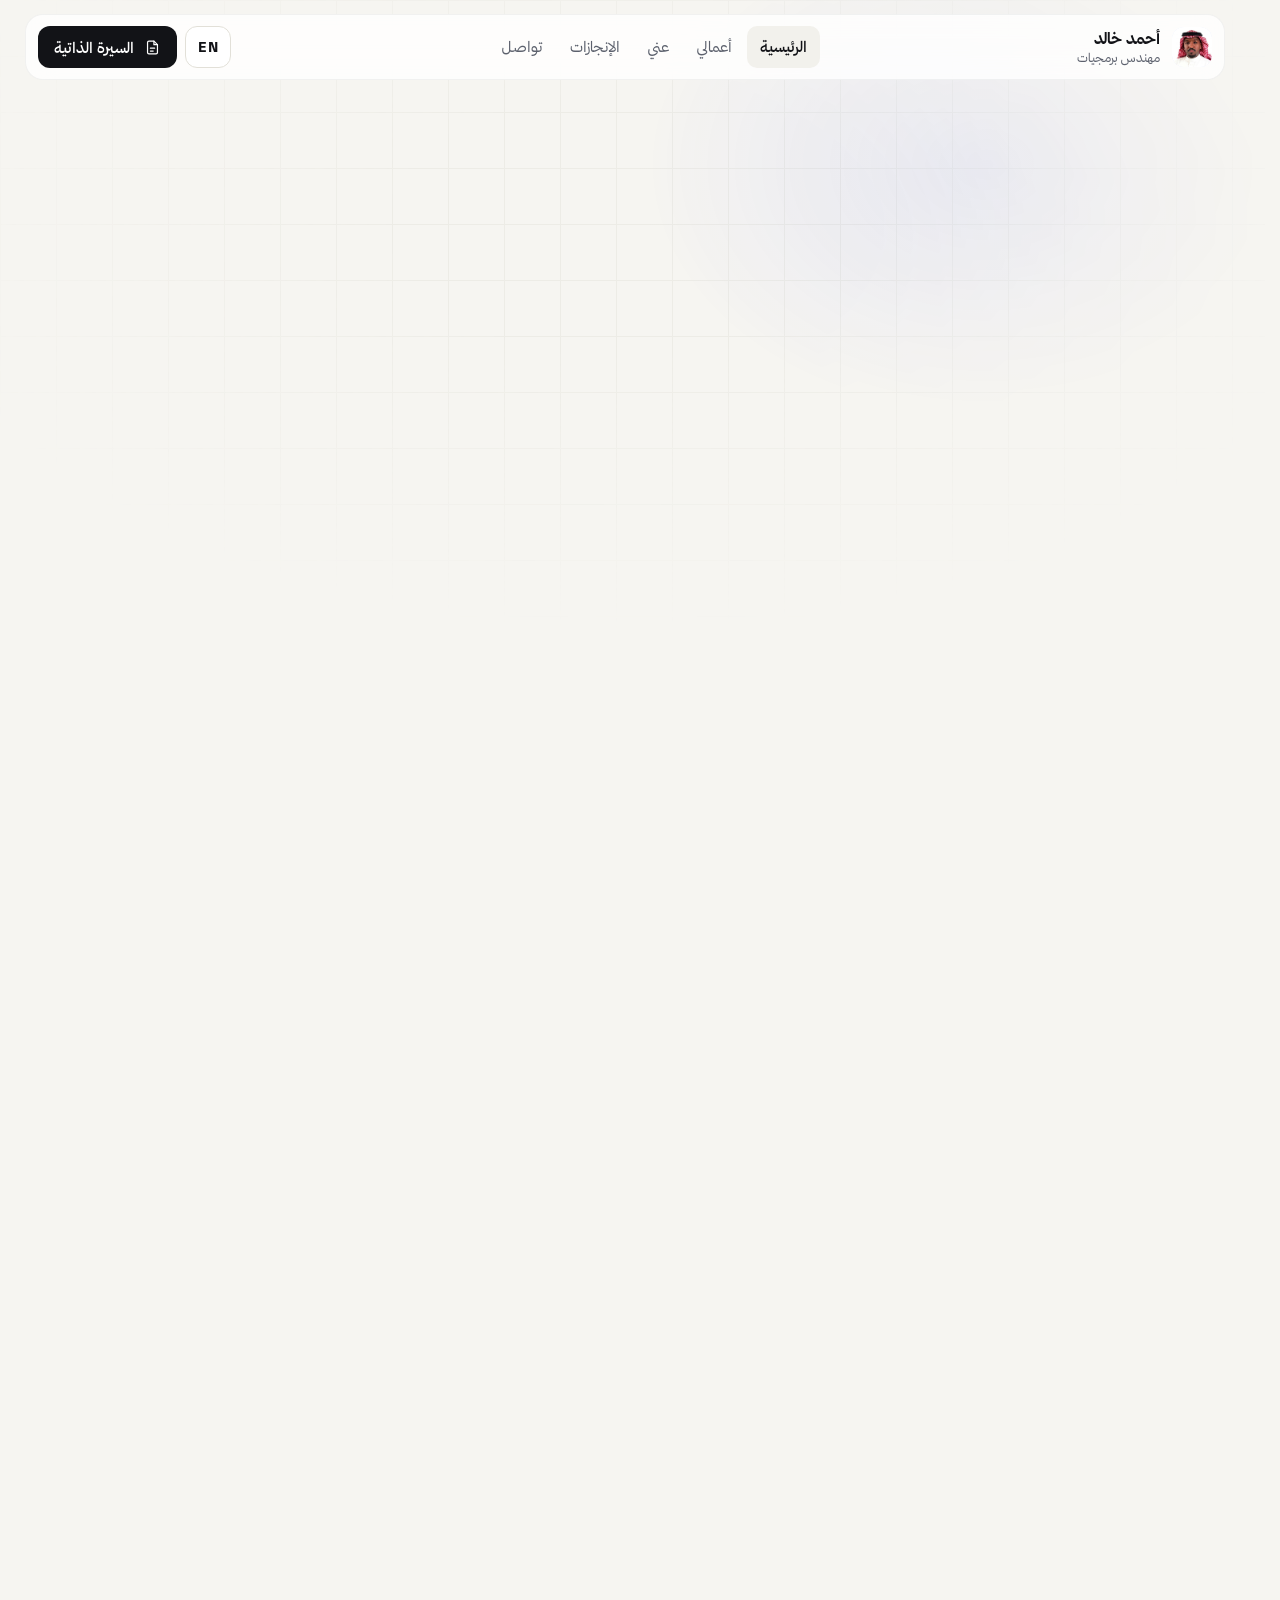
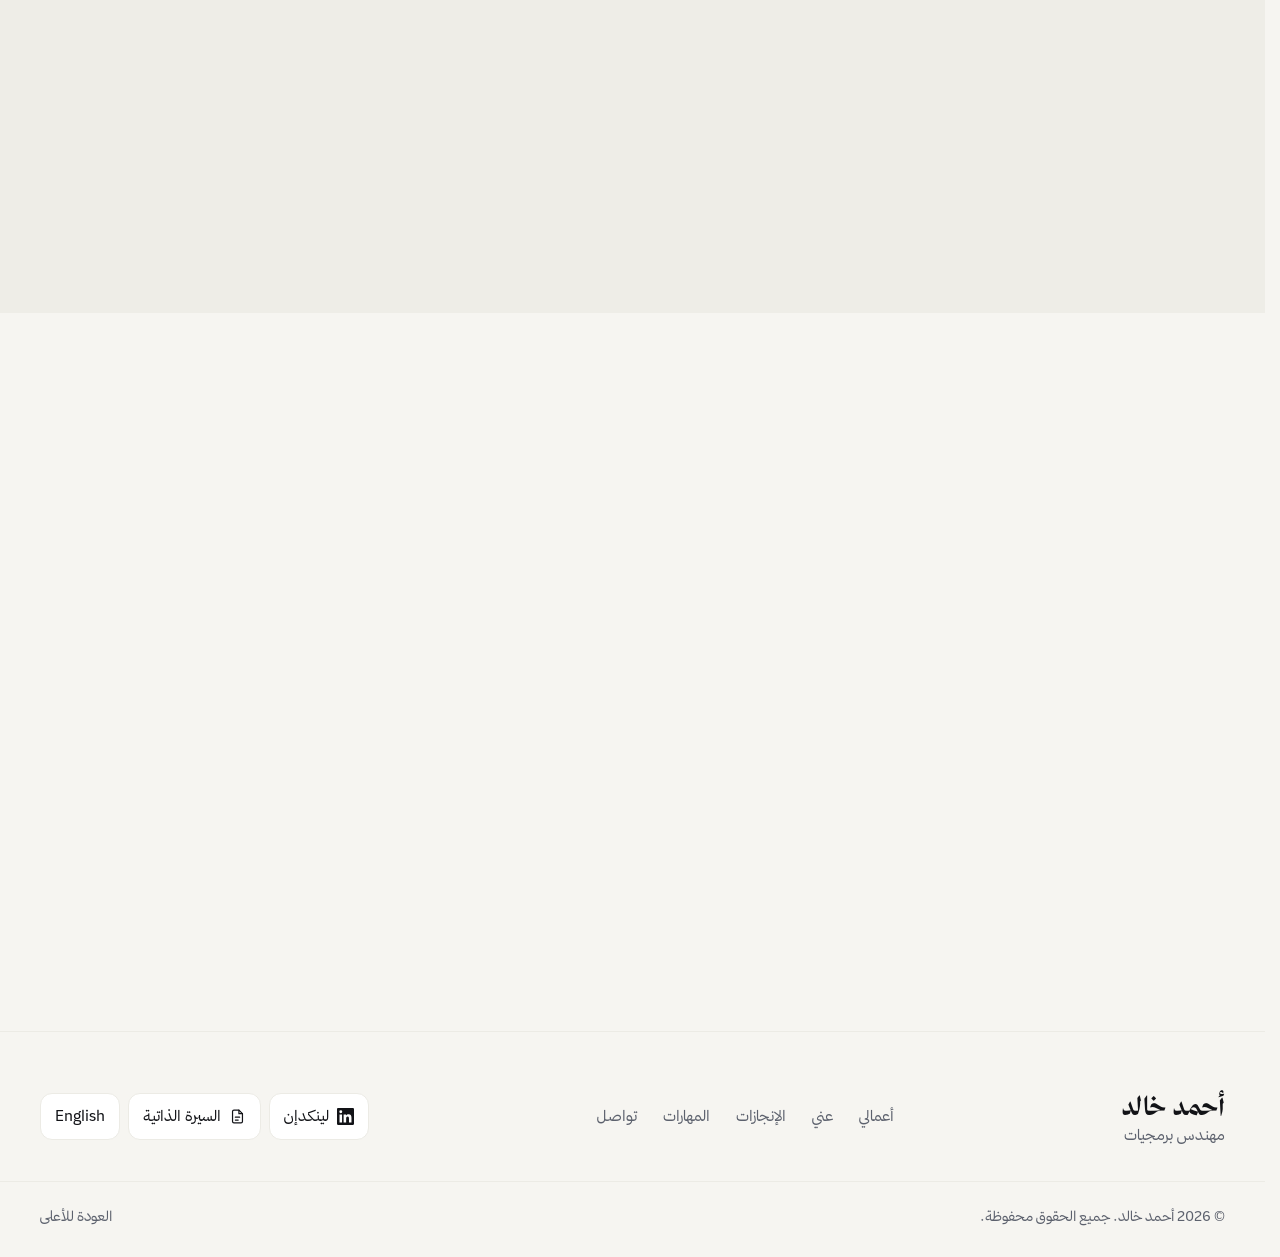
<file: index.html>
<!DOCTYPE html>
<html lang="ar" dir="rtl">

<head>
    <meta charset="UTF-8">
    <meta name="viewport" content="width=device-width, initial-scale=1.0">
    <title>أحمد خالد — مهندس برمجيات</title>
    <meta name="description" content="أحمد خالد، مهندس برمجيات يطوّر تطبيقات الجوال بـ Flutter وأنظمة ERP وCRM والواجهات الخلفية وواجهات REST API. أعمال، خبرات، إنجازات، وطرق التواصل.">
    <meta name="theme-color" content="#f6f5f1">
    <meta property="og:type" content="profile">
    <meta property="og:title" content="أحمد خالد — مهندس برمجيات">
    <meta property="og:description" content="أطوّر تطبيقات وأنظمة تحوّل احتياجات العمل إلى منتجات رقمية عملية.">
    <meta property="og:url" content="https://ahmedroa.github.io/personal-website/">
    <meta property="og:site_name" content="أحمد خالد">
    <meta property="og:image" content="https://ahmedroa.github.io/personal-website/img/ahmed.jpeg">
    <meta property="og:image:secure_url" content="https://ahmedroa.github.io/personal-website/img/ahmed.jpeg">
    <meta property="og:image:type" content="image/jpeg">
    <meta property="og:image:width" content="831">
    <meta property="og:image:height" content="808">
    <meta property="og:image:alt" content="صورة أحمد خالد">
    <meta property="og:locale" content="ar_SA">
    <meta property="og:locale:alternate" content="en_US">
    <meta name="twitter:card" content="summary">
    <meta name="twitter:title" content="أحمد خالد — مهندس برمجيات">
    <meta name="twitter:description" content="أطوّر تطبيقات وأنظمة تحوّل احتياجات العمل إلى منتجات رقمية عملية.">
    <meta name="twitter:image" content="https://ahmedroa.github.io/personal-website/img/ahmed.jpeg">
    <link rel="image_src" href="https://ahmedroa.github.io/personal-website/img/ahmed.jpeg">
    <link rel="canonical" href="https://ahmedroa.github.io/personal-website/">
    <link rel="alternate" hreflang="ar" href="./">
    <link rel="alternate" hreflang="en" href="en/">
    <link rel="icon" href="data:image/svg+xml,%3Csvg xmlns='http://www.w3.org/2000/svg' viewBox='0 0 64 64'%3E%3Crect width='64' height='64' rx='16' fill='%23121317'/%3E%3Cpath d='M22 24 12 32l10 8M42 24l10 8-10 8M36 18l-8 28' fill='none' stroke='%23ffffff' stroke-width='4.5' stroke-linecap='round' stroke-linejoin='round'/%3E%3C/svg%3E">

    <link rel="preload" href="fonts/thmanyahsans-Regular.woff2" as="font" type="font/woff2" crossorigin>
    <link rel="preload" href="fonts/thmanyahserifdisplay-Bold.woff2" as="font" type="font/woff2" crossorigin>
    <link rel="stylesheet" href="css/styles.css">
    <script>
        /* decide before first paint whether the code splash plays (once per session, never with reduced motion) */
        (function () {
            var d = document.documentElement, show = true;
            d.classList.add('js');
            try { show = !sessionStorage.getItem('splashSeen') && !matchMedia('(prefers-reduced-motion: reduce)').matches; } catch (e) {}
            d.classList.add(show ? 'splash-active' : 'no-splash');
        })();
    </script>
</head>

<body>
    <!-- ===== Splash: portfolio "build graph" (once per session, skippable) ===== -->
    <div class="splash" id="splash" aria-hidden="true">
        <div class="sx">
            <svg class="sx__wires"></svg>
            <div class="sx__core" dir="ltr"><span class="sx__code"><i>&lt;</i><b>AhmedKhalid</b><i> /&gt;</i></span><span class="sx__caret"></span></div>
            <div class="sx__node sx__node--app" data-a="-90" data-r="170" style="--brand:#6428b2"><img src="img/rela-sm.png" alt=""><small>rela</small></div>
            <div class="sx__node sx__node--app" data-a="-18" data-r="170" style="--brand:#c95f38"><img src="img/mokhtas-sm.png" alt=""><small>mokhtas</small></div>
            <div class="sx__node sx__node--app" data-a="54" data-r="170" style="--brand:#3fa595"><img src="img/erp-sm.png" alt=""><small>erp_solutions</small></div>
            <div class="sx__node sx__node--app" data-a="126" data-r="170" style="--brand:#5a67d8"><img src="img/siuanate-sm.png" alt=""><small>siyanati</small></div>
            <div class="sx__node sx__node--app" data-a="198" data-r="170" style="--brand:#e8805a"><img src="img/merass-icon.jpg" alt=""><small>meras</small></div>
            <div class="sx__node sx__node--award sx__node--gold" data-a="-54" data-r="262"><svg class="ic" aria-hidden="true"><use href="#i-trophy" /></svg><span>الأول · 2024</span></div>
            <div class="sx__node sx__node--award sx__node--silver" data-a="90" data-r="262"><svg class="ic" aria-hidden="true"><use href="#i-trophy" /></svg><span>الثاني · 2024</span></div>
            <div class="sx__node sx__node--award sx__node--gold" data-a="234" data-r="262"><svg class="ic" aria-hidden="true"><use href="#i-trophy" /></svg><span>الأول · 2023</span></div>
        </div>
        <p class="splash__skip">اضغط في أي مكان للتخطي</p>
    </div>

    <a class="skip" href="#main">تخطَّ إلى المحتوى</a>

    <!-- ===== Icon sprite ===== -->
    <svg width="0" height="0" style="position:absolute" aria-hidden="true" focusable="false">
        <symbol id="i-arrow" viewBox="0 0 24 24"><path d="M17 17 7 7M7 15.5V7h8.5" /></symbol>
        <symbol id="i-forward" viewBox="0 0 24 24"><path d="M19 12H5m6-6-6 6 6 6" /></symbol>
        <symbol id="i-file" viewBox="0 0 24 24"><path d="M14 3H7a2 2 0 0 0-2 2v14a2 2 0 0 0 2 2h10a2 2 0 0 0 2-2V8l-5-5z" /><path d="M14 3v5h5M9 13h6M9 17h4" /></symbol>
        <symbol id="i-mail" viewBox="0 0 24 24"><rect x="3" y="5" width="18" height="14" rx="2.5" /><path d="m4 7.5 8 5.5 8-5.5" /></symbol>
        <symbol id="i-phone" viewBox="0 0 24 24"><rect x="6.5" y="2.5" width="11" height="19" rx="2.5" /><path d="M11 18h2" /></symbol>
        <symbol id="i-chat" viewBox="0 0 24 24"><path d="M20.5 11.6a8.5 8.5 0 0 1-12.4 7.6L3.5 20.5l1.4-4.3a8.5 8.5 0 1 1 15.6-4.6z" /><path d="M9 10.5h6M9 13.5h3.5" /></symbol>
        <symbol id="i-linkedin" viewBox="0 0 24 24"><path fill="currentColor" stroke="none" d="M20.45 20.45h-3.55v-5.57c0-1.33-.03-3.04-1.85-3.04-1.86 0-2.14 1.45-2.14 2.94v5.67H9.35V9h3.41v1.56h.05c.48-.9 1.64-1.85 3.37-1.85 3.6 0 4.27 2.37 4.27 5.46v6.28zM5.34 7.43a2.06 2.06 0 1 1 0-4.13 2.06 2.06 0 0 1 0 4.13zM7.12 20.45H3.56V9h3.56v11.45zM22.22 0H1.77C.79 0 0 .77 0 1.73v20.54C0 23.23.79 24 1.77 24h20.45c.98 0 1.78-.77 1.78-1.73V1.73C24 .77 23.2 0 22.22 0z" /></symbol>
        <symbol id="i-globe" viewBox="0 0 24 24"><circle cx="12" cy="12" r="9" /><path d="M3 12h18M12 3c2.5 2.6 3.8 5.6 3.8 9s-1.3 6.4-3.8 9c-2.5-2.6-3.8-5.6-3.8-9S9.5 5.6 12 3z" /></symbol>
        <symbol id="i-store" viewBox="0 0 24 24"><rect x="4" y="3" width="16" height="18" rx="4" /><path d="m8.5 15 3.5-6.5 3.5 6.5M9.6 13h4.8" /></symbol>
        <symbol id="i-mobile" viewBox="0 0 24 24"><rect x="6.5" y="2.5" width="11" height="19" rx="2.5" /><path d="M10.5 5.5h3M11 18h2" /></symbol>
        <symbol id="i-layers" viewBox="0 0 24 24"><path d="m12 3 9 5-9 5-9-5 9-5z" /><path d="m3 12.5 9 5 9-5M3 16.5l9 5 9-5" /></symbol>
        <symbol id="i-server" viewBox="0 0 24 24"><rect x="3" y="4" width="18" height="7" rx="2" /><rect x="3" y="13" width="18" height="7" rx="2" /><path d="M7 7.5h.01M7 16.5h.01M11 7.5h6M11 16.5h6" /></symbol>
        <symbol id="i-database" viewBox="0 0 24 24"><ellipse cx="12" cy="5.5" rx="8" ry="3" /><path d="M4 5.5v13c0 1.7 3.6 3 8 3s8-1.3 8-3v-13" /><path d="M4 12c0 1.7 3.6 3 8 3s8-1.3 8-3" /></symbol>
        <symbol id="i-shield" viewBox="0 0 24 24"><path d="M12 3 20 6v6c0 4.6-3.4 8.4-8 9-4.6-.6-8-4.4-8-9V6l8-3z" /><path d="m9 12 2.2 2.2L15.5 10" /></symbol>
        <symbol id="i-trophy" viewBox="0 0 24 24"><path d="M8 21h8M12 17v4M7 4h10v5a5 5 0 0 1-10 0V4z" /><path d="M17 6h3v1.5A3.5 3.5 0 0 1 16.8 11M7 6H4v1.5A3.5 3.5 0 0 0 7.2 11" /></symbol>
        <symbol id="i-present" viewBox="0 0 24 24"><rect x="3" y="4" width="18" height="12" rx="2" /><path d="M12 16v4M8 20h8M7.5 12.5l3-3 2 2 4-4" /></symbol>
        <symbol id="i-tool" viewBox="0 0 24 24"><path d="M14.5 6.5a4 4 0 0 0-5.2 5.2L3.5 17.5l3 3 5.8-5.8a4 4 0 0 0 5.2-5.2L15 12l-2.5-.5L12 9l2.5-2.5z" /></symbol>
        <symbol id="i-copy" viewBox="0 0 24 24"><rect x="9" y="9" width="11.5" height="11.5" rx="2.5" /><path d="M5.5 15H5a1.5 1.5 0 0 1-1.5-1.5V5A1.5 1.5 0 0 1 5 3.5h8.5A1.5 1.5 0 0 1 15 5v.5" /></symbol>
        <symbol id="i-zoom" viewBox="0 0 24 24"><circle cx="11" cy="11" r="6.5" /><path d="m20 20-4.2-4.2M11 8.5v5M8.5 11h5" /></symbol>
        <symbol id="i-close" viewBox="0 0 24 24"><path d="M6 6l12 12M18 6 6 18" /></symbol>
    </svg>

    <!-- ===== Navigation ===== -->
    <header class="nav" id="nav">
        <div class="nav__bar">
            <a href="#home" class="brand" aria-label="أحمد خالد — الرئيسية">
                <img class="brand__avatar" src="img/ahmed.jpeg" alt="" width="40" height="40">
                <span class="brand__text">
                    <b>أحمد خالد</b>
                    <small>مهندس برمجيات</small>
                </span>
            </a>

            <nav class="nav__links" aria-label="التنقل الرئيسي">
                <a href="#home">الرئيسية</a>
                <a href="#work">أعمالي</a>
                <a href="#about">عني</a>
                <a href="#achievements">الإنجازات</a>
                <a href="#contact">تواصل</a>
            </nav>

            <div class="nav__end">
                <a href="en/" class="nav__lang" lang="en" hreflang="en" aria-label="English version">EN</a>
                <a href="https://flowcv.com/resume/4u36gawukmsl" target="_blank" rel="noopener" class="btn btn--ink btn--sm nav__cv">
                    <svg class="ic" aria-hidden="true"><use href="#i-file" /></svg>
                    <span>السيرة الذاتية</span>
                </a>
                <button class="nav__toggle" id="navToggle" type="button" aria-label="فتح القائمة" aria-expanded="false" aria-controls="mobileMenu">
                    <span></span><span></span>
                </button>
            </div>
        </div>

        <div class="mobile-menu" id="mobileMenu" hidden>
            <nav aria-label="القائمة">
                <a href="#home">الرئيسية</a>
                <a href="#work">أعمالي</a>
                <a href="#about">عني</a>
                <a href="#achievements">الإنجازات</a>
                <a href="#contact">تواصل</a>
            </nav>
            <a href="https://flowcv.com/resume/4u36gawukmsl" target="_blank" rel="noopener" class="btn btn--ink btn--block">
                <svg class="ic" aria-hidden="true"><use href="#i-file" /></svg>
                <span>السيرة الذاتية</span>
            </a>
        </div>
    </header>

    <main id="main">

        <!-- ===== Hero ===== -->
        <section class="hero" id="home" aria-labelledby="heroTitle">
            <div class="hero__grid-bg" aria-hidden="true"></div>
            <div class="container hero__inner">
                <div class="hero__copy">
                    <p class="status" data-reveal><span class="status__dot" aria-hidden="true"></span>شغوف بتحويل التحديات إلى حلول</p>
                    <h1 class="hero__title" id="heroTitle" data-reveal style="--d:80">
                        <span class="hero__name">أحمد خالد</span>
                        <span class="hero__role">مهندس برمجيات</span>
                    </h1>
                    <p class="hero__tagline" data-reveal style="--d:160">أطوّر تطبيقات وأنظمة تحوّل احتياجات العمل إلى منتجات رقمية عملية.</p>
                    <p class="hero__lead" data-reveal style="--d:240">خبرتي في تطبيقات الجوال بـ Flutter، وأنظمة ERP وCRM، وتطوير الويب والواجهات الخلفية وواجهات REST API — من فهم المتطلبات وتصميم بنية النظام حتى الاختبار والنشر.</p>
                    <div class="hero__actions" data-reveal style="--d:320">
                        <a href="#work" class="btn btn--accent">
                            <span>استعرض أعمالي</span>
                            <svg class="ic" aria-hidden="true"><use href="#i-forward" /></svg>
                        </a>
                        <a href="https://flowcv.com/resume/4u36gawukmsl" target="_blank" rel="noopener" class="btn btn--line">
                            <svg class="ic" aria-hidden="true"><use href="#i-file" /></svg>
                            <span>السيرة الذاتية</span>
                        </a>
                    </div>
                </div>

                <figure class="portrait" data-reveal style="--d:200">
                    <div class="portrait__frame">
                        <img src="img/ahmed.jpeg" alt="صورة أحمد خالد" width="831" height="808" fetchpriority="high">
                    </div>
                    <span class="portrait__chip portrait__chip--a" aria-hidden="true"><svg class="ic"><use href="#i-mobile" /></svg><span dir="ltr">Flutter</span></span>
                    <span class="portrait__chip portrait__chip--b" aria-hidden="true"><svg class="ic"><use href="#i-server" /></svg><span dir="ltr">Laravel · REST API</span></span>
                    <span class="portrait__chip portrait__chip--c" aria-hidden="true"><svg class="ic"><use href="#i-layers" /></svg><span dir="ltr">ERP · CRM</span></span>
                </figure>
            </div>
        </section>

        <!-- ===== Work ===== -->
        <section class="section" id="work" aria-labelledby="workTitle">
            <div class="container">
                <header class="sec-head">
                    <p class="eyebrow" data-reveal><span>01</span>أعمالي</p>
                    <h2 class="h2" id="workTitle" data-reveal style="--d:60">منتجات عملت عليها</h2>
                    <p class="sec-lead" data-reveal style="--d:120">أنظمة وتطبيقات في مجالات العقار، والموارد البشرية، والقهوة المختصة، وصيانة المركبات، والمحتوى الصوتي. كل بطاقة تقود إلى المنتج الفعلي.</p>
                </header>

                <div class="projects">
                    <!-- Rela -->
                    <article class="project" data-reveal>
                        <a class="project__media media media--app" style="--brand:#6428b2" href="https://rela.sa/ar" target="_blank" rel="noopener" tabindex="-1" aria-hidden="true">
                            <span class="media__rings"></span>
                            <img class="media__icon" src="img/rela-sm.png" alt="" width="320" height="320" loading="lazy">
                            <span class="media__badge"><svg class="ic"><use href="#i-globe" /></svg><span dir="ltr">rela.sa</span></span>
                        </a>
                        <div class="project__body">
                            <div class="project__head">
                                <h3>ريلا <span class="project__latin" dir="ltr">Rela</span></h3>
                                <span class="pill">العقارات · ERP وCRM</span>
                            </div>
                            <p class="project__desc">منصة ERP وCRM متكاملة للعمليات العقارية، تشمل المبيعات، وإدارة العقارات، وعمليات الإسكان، والتقارير، والإجراءات الإدارية.</p>
                        </div>
                    </article>

                    <!-- Mokhtas -->
                    <article class="project" data-reveal style="--d:100">
                        <a class="project__media media media--app" style="--brand:#c95f38" href="https://apps.apple.com/sa/app/%D9%85%D8%AE%D8%AA%D8%B5-%D8%B1%D9%81%D9%8A%D9%82-%D9%82%D9%87%D9%88%D8%AA%D9%83-%D8%A7%D9%84%D9%85%D8%AE%D8%AA%D8%B5%D8%A9/id6824872191?l=ar" target="_blank" rel="noopener" tabindex="-1" aria-hidden="true">
                            <span class="media__rings"></span>
                            <img class="media__icon" src="img/mokhtas-sm.png" alt="" width="320" height="320" loading="lazy">
                            <span class="media__badge"><svg class="ic"><use href="#i-store" /></svg>متاح على App Store</span>
                        </a>
                        <div class="project__body">
                            <div class="project__head">
                                <h3>مختص <span class="project__latin" dir="ltr">Mokhtas</span></h3>
                                <span class="pill">القهوة المختصة</span>
                            </div>
                            <p class="project__desc">تطبيق لاستكشاف حبوب القهوة، وإنشاء وصفات التحضير وتخصيصها وحفظها، ومشاركتها مع الأصدقاء عبر الروابط.</p>
                            <a class="project__link" href="https://apps.apple.com/sa/app/%D9%85%D8%AE%D8%AA%D8%B5-%D8%B1%D9%81%D9%8A%D9%82-%D9%82%D9%87%D9%88%D8%AA%D9%83-%D8%A7%D9%84%D9%85%D8%AE%D8%AA%D8%B5%D8%A9/id6824872191?l=ar" target="_blank" rel="noopener">
                                <svg class="ic" aria-hidden="true"><use href="#i-store" /></svg>
                                <span>عرض في App Store</span>
                                <svg class="ic ic--arrow" aria-hidden="true"><use href="#i-arrow" /></svg>
                            </a>
                        </div>
                    </article>

                    <!-- ERP Solutions -->
                    <article class="project" data-reveal>
                        <a class="project__media media media--app" style="--brand:#3fa595" href="https://apps.apple.com/sa/app/erp-solutions/id6758604850?l=ar" target="_blank" rel="noopener" tabindex="-1" aria-hidden="true">
                            <span class="media__rings"></span>
                            <img class="media__icon" src="img/erp-sm.png" alt="" width="320" height="320" loading="lazy">
                            <span class="media__badge"><svg class="ic"><use href="#i-store" /></svg>متاح على App Store</span>
                        </a>
                        <div class="project__body">
                            <div class="project__head">
                                <h3><span dir="ltr">ERP Solutions</span></h3>
                                <span class="pill">الموارد البشرية</span>
                            </div>
                            <p class="project__desc">تطبيق لإدارة عمليات الموارد البشرية: تقديم الطلبات، وتسجيل الحضور بالبصمة، وإدارة الموظفين بشكل أسرع وأوضح.</p>
                            <a class="project__link" href="https://apps.apple.com/sa/app/erp-solutions/id6758604850?l=ar" target="_blank" rel="noopener">
                                <svg class="ic" aria-hidden="true"><use href="#i-store" /></svg>
                                <span>عرض في App Store</span>
                                <svg class="ic ic--arrow" aria-hidden="true"><use href="#i-arrow" /></svg>
                            </a>
                        </div>
                    </article>

                    <!-- Siyanati -->
                    <article class="project" data-reveal style="--d:100">
                        <a class="project__media media media--app" style="--brand:#5a67d8" href="https://apps.apple.com/sa/app/%D8%B5%D9%8A%D8%A7%D9%86%D8%A7%D8%AA%D9%8A/id6759578745?l=ar" target="_blank" rel="noopener" tabindex="-1" aria-hidden="true">
                            <span class="media__rings"></span>
                            <img class="media__icon" src="img/siuanate-sm.png" alt="" width="320" height="320" loading="lazy">
                            <span class="media__badge"><svg class="ic"><use href="#i-store" /></svg>متاح على App Store</span>
                        </a>
                        <div class="project__body">
                            <div class="project__head">
                                <h3>صياناتي <span class="project__latin" dir="ltr">Siyanati</span></h3>
                                <span class="pill">صيانة المركبات</span>
                            </div>
                            <p class="project__desc">تطبيق لتنظيم صيانة المركبات: سجل الخدمات، ومتابعة مواعيد الصيانة، وحفظ الفواتير والضمانات، وتنبيهات للصيانة القادمة.</p>
                            <a class="project__link" href="https://apps.apple.com/sa/app/%D8%B5%D9%8A%D8%A7%D9%86%D8%A7%D8%AA%D9%8A/id6759578745?l=ar" target="_blank" rel="noopener">
                                <svg class="ic" aria-hidden="true"><use href="#i-store" /></svg>
                                <span>عرض في App Store</span>
                                <svg class="ic ic--arrow" aria-hidden="true"><use href="#i-arrow" /></svg>
                            </a>
                        </div>
                    </article>

                    <!-- Meras -->
                    <article class="project" data-reveal>
                        <a class="project__media media media--app" style="--brand:#e8805a" href="https://apps.apple.com/sa/app/meras-%D8%A8%D9%88%D8%AF%D9%83%D8%A7%D8%B3%D8%AA/id6781631778?l=ar" target="_blank" rel="noopener" tabindex="-1" aria-hidden="true">
                            <span class="media__rings"></span>
                            <img class="media__icon" src="img/merass-icon.jpg" alt="" width="400" height="400" loading="lazy">
                            <span class="media__badge"><svg class="ic"><use href="#i-store" /></svg>متاح على App Store</span>
                        </a>
                        <div class="project__body">
                            <div class="project__head">
                                <h3>مراس <span class="project__latin" dir="ltr">Meras</span></h3>
                                <span class="pill">البودكاست والمحتوى الصوتي</span>
                            </div>
                            <p class="project__desc">تطبيق يحوّل أي موضوع أو مقال أو تغريدة أو كتاب إلى حلقة بودكاست بصوت عربي طبيعي خلال ثوانٍ، مع اختيار الأسلوب والصوت ومدة الحلقة، ومكتبة لملخصات الكتب والمقالات.</p>
                            <a class="project__link" href="https://apps.apple.com/sa/app/meras-%D8%A8%D9%88%D8%AF%D9%83%D8%A7%D8%B3%D8%AA/id6781631778?l=ar" target="_blank" rel="noopener">
                                <svg class="ic" aria-hidden="true"><use href="#i-store" /></svg>
                                <span>عرض في App Store</span>
                                <svg class="ic ic--arrow" aria-hidden="true"><use href="#i-arrow" /></svg>
                            </a>
                        </div>
                    </article>
                </div>
            </div>
        </section>

        <!-- ===== About ===== -->
        <section class="section section--tint" id="about" aria-labelledby="aboutTitle">
            <div class="container about">
                <header class="about__head">
                    <p class="eyebrow" data-reveal><span>02</span>عني</p>
                    <h2 class="h2" id="aboutTitle" data-reveal style="--d:60">أبني المنتج من المتطلبات حتى النشر</h2>
                </header>
                <div class="about__text" data-reveal style="--d:120">
                    <p>أنا أحمد خالد، مهندس برمجيات وخريج تقنية المعلومات. أعمل على تطبيقات الجوال وأنظمة الأعمال والواجهات الخلفية، بدءاً من فهم متطلبات العمل وتصميم بنية النظام، ومروراً بتطوير تطبيقات الويب والجوال وواجهات API وقواعد البيانات والتكاملات.</p>
                    <p>أهتم بأن تكون الأنظمة التي أعمل عليها قابلة للتوسع وآمنة وموثوقة، وأتابعها بعد التطوير عبر الاختبار والنشر والصيانة.</p>
                </div>

                <ul class="stats" aria-label="أرقام سريعة">
                    <li class="stat" data-reveal><b><span dir="ltr"><i class="stat__plus">+</i>5</span></b><span>سنوات خبرة</span></li>
                    <li class="stat" data-reveal style="--d:80"><b><span dir="ltr"><i class="stat__plus">+</i>10</span> ألف</b><span>مستخدم</span></li>
                    <li class="stat" data-reveal style="--d:160"><b>4</b><span>تطبيقات منشورة على App Store</span></li>
                    <li class="stat" data-reveal style="--d:240"><b>3</b><span>مراكز متقدمة في هاكاثونات</span></li>
                </ul>
            </div>
        </section>

        <!-- ===== Expertise ===== -->
        <section class="section" id="expertise" aria-labelledby="expTitle">
            <div class="container split">
                <header class="split__head">
                    <p class="eyebrow" data-reveal><span>03</span>مجالات الخبرة</p>
                    <h2 class="h2" id="expTitle" data-reveal style="--d:60">ما أعمل عليه</h2>
                    <p class="sec-lead" data-reveal style="--d:120">مجالات اكتسبت فيها خبرة عملية من خلال عملي في الشركات والمشاريع.</p>
                </header>

                <ol class="areas">
                    <li class="area" data-reveal>
                        <div class="area__top"><span class="area__ic"><svg class="ic" aria-hidden="true"><use href="#i-mobile" /></svg></span><span class="area__n">01</span></div>
                        <h3>تطبيقات الجوال باستخدام Flutter</h3>
                        <p>تطبيقات iOS وAndroid بقاعدة كود واحدة، من بناء الواجهات وتجربة الاستخدام إلى الاختبار وتجهيز النشر.</p>
                        <ul class="chips" dir="ltr"><li>Flutter</li><li>iOS</li><li>Android</li></ul>
                    </li>
                    <li class="area" data-reveal>
                        <div class="area__top"><span class="area__ic"><svg class="ic" aria-hidden="true"><use href="#i-layers" /></svg></span><span class="area__n">02</span></div>
                        <h3>أنظمة ERP وCRM وسير العمل</h3>
                        <p>وحدات للمالية والموارد البشرية والمبيعات وإدارة العقارات، تؤتمت سير العمل وتجمع بيانات المنشأة في مكان واحد.</p>
                        <ul class="chips" dir="ltr"><li>ERP</li><li>CRM</li><li>Workflows</li></ul>
                    </li>
                    <li class="area" data-reveal>
                        <div class="area__top"><span class="area__ic"><svg class="ic" aria-hidden="true"><use href="#i-server" /></svg></span><span class="area__n">03</span></div>
                        <h3>الواجهات الخلفية وواجهات REST API</h3>
                        <p>بناء منطق الأعمال وواجهات برمجية تربط تطبيقات الجوال والويب بالأنظمة الداخلية.</p>
                        <ul class="chips" dir="ltr"><li>Laravel</li><li>PHP</li><li>Express.js</li><li>REST</li></ul>
                    </li>
                    <li class="area" data-reveal>
                        <div class="area__top"><span class="area__ic"><svg class="ic" aria-hidden="true"><use href="#i-database" /></svg></span><span class="area__n">04</span></div>
                        <h3>قواعد البيانات والتكاملات</h3>
                        <p>تصميم قواعد البيانات وتكاملها مع الأنظمة، وربط خدمات التطبيقات لضمان أداء موثوق.</p>
                        <ul class="chips" dir="ltr"><li>MySQL</li><li>MongoDB</li><li>Firebase</li><li>Supabase</li></ul>
                    </li>
                    <li class="area" data-reveal>
                        <div class="area__top"><span class="area__ic"><svg class="ic" aria-hidden="true"><use href="#i-shield" /></svg></span><span class="area__n">05</span></div>
                        <h3>الاختبار والنشر والأمان والموثوقية</h3>
                        <p>معالجة الثغرات الأمنية، وإدارة بيئات الإنتاج والتجريب، والنسخ الاحتياطي والاستعادة الآلية، وتجهيز التطبيقات للنشر.</p>
                        <ul class="chips" dir="ltr"><li>Testing</li><li>CI/CD</li><li>Security</li><li>Backups</li></ul>
                    </li>
                </ol>
            </div>
        </section>

        <!-- ===== Achievements ===== -->
        <section class="section" id="achievements" aria-labelledby="achTitle">
            <div class="container">
                <header class="sec-head">
                    <p class="eyebrow" data-reveal><span>04</span>الإنجازات</p>
                    <h2 class="h2" id="achTitle" data-reveal style="--d:60">إنجازات ومشاركات تقنية</h2>
                    <p class="sec-lead" data-reveal style="--d:120">مراكز متقدمة في هاكاثونات متخصصة في التقنيات القانونية والمحاسبية والمالية، ومشاركة في نقل المعرفة بتقديم جلسة عن تطوير التطبيقات.</p>
                </header>

                <ul class="awards">
                    <li class="award" data-reveal>
                        <button type="button" class="award__media" data-caption="المركز الأول — هاكاثون جامعة الملك سعود، مسار التقنيات القانونية · 2024" aria-label="تكبير صورة: المركز الأول في هاكاثون جامعة الملك سعود">
                            <img src="img/gallery-05.jpeg" alt="أحمد خالد يتسلّم جائزة المركز الأول في هاكاثون جامعة الملك سعود" width="535" height="713" loading="lazy" style="object-position:50% 22%">
                            <span class="award__zoom" aria-hidden="true"><svg class="ic"><use href="#i-zoom" /></svg></span>
                        </button>
                        <div class="award__body">
                            <span class="rank rank--gold"><svg class="ic" aria-hidden="true"><use href="#i-trophy" /></svg>المركز الأول</span>
                            <h3>هاكاثون جامعة الملك سعود</h3>
                            <p>مسار التقنيات القانونية · <time datetime="2024">2024</time></p>
                        </div>
                    </li>
                    <li class="award" data-reveal style="--d:100">
                        <button type="button" class="award__media" data-caption="المركز الثاني — هاكاثون رقيم المحاسبي 2، ملتقى اليوم العالمي للمحاسبة · 2024" aria-label="تكبير صورة: المركز الثاني في هاكاثون رقيم المحاسبي">
                            <img src="img/gallery-03.jpg" alt="تكريم الفائزين بالمركز الثاني في هاكاثون رقيم المحاسبي 2" width="718" height="480" loading="lazy">
                            <span class="award__zoom" aria-hidden="true"><svg class="ic"><use href="#i-zoom" /></svg></span>
                        </button>
                        <div class="award__body">
                            <span class="rank rank--silver"><svg class="ic" aria-hidden="true"><use href="#i-trophy" /></svg>المركز الثاني</span>
                            <h3>هاكاثون رقيم المحاسبي</h3>
                            <p>ملتقى اليوم العالمي للمحاسبة · <time datetime="2024">2024</time></p>
                        </div>
                    </li>
                    <li class="award" data-reveal style="--d:200">
                        <button type="button" class="award__media" data-caption="المركز الأول — هاكاثون الادخار، مع فريق Grow Up · 2023" aria-label="تكبير صورة: المركز الأول في هاكاثون الادخار">
                            <img src="img/gallery-02.jpg" alt="فريق Grow Up بعد الفوز بالمركز الأول في هاكاثون الادخار" width="1280" height="960" loading="lazy">
                            <span class="award__zoom" aria-hidden="true"><svg class="ic"><use href="#i-zoom" /></svg></span>
                        </button>
                        <div class="award__body">
                            <span class="rank rank--gold"><svg class="ic" aria-hidden="true"><use href="#i-trophy" /></svg>المركز الأول</span>
                            <h3>هاكاثون الادخار</h3>
                            <p>مع فريق <span dir="ltr">Grow Up</span> · <time datetime="2023">2023</time></p>
                        </div>
                    </li>
                    <li class="award" data-reveal style="--d:300">
                        <button type="button" class="award__media" data-caption="ضيف متحدث في منشآت — مقدمة في تطوير التطبيقات باستخدام Flutter" aria-label="تكبير صورة: جلسة مقدمة في تطوير التطبيقات باستخدام Flutter في منشآت">
                            <img src="img/monshaat-flutter.jpg" alt="أحمد خالد يقدّم جلسة «مقدمة في تطوير التطبيقات باستخدام Flutter» في منشآت" width="1280" height="853" loading="lazy" style="object-position:35% 50%">
                            <span class="award__zoom" aria-hidden="true"><svg class="ic"><use href="#i-zoom" /></svg></span>
                        </button>
                        <div class="award__body">
                            <span class="rank rank--talk"><svg class="ic" aria-hidden="true"><use href="#i-present" /></svg>ضيف متحدث</span>
                            <h3>مقدمة في تطوير التطبيقات باستخدام Flutter</h3>
                            <p>منشآت · <span dir="ltr">Social Cultural Club</span></p>
                        </div>
                    </li>
                </ul>
            </div>
        </section>

        <!-- ===== Skills ===== -->
        <section class="section section--tint" id="skills" aria-labelledby="skillsTitle">
            <div class="container">
                <header class="sec-head">
                    <p class="eyebrow" data-reveal><span>05</span>المهارات</p>
                    <h2 class="h2" id="skillsTitle" data-reveal style="--d:60">المهارات التقنية</h2>
                </header>

                <div class="skills">
                    <article class="skill" data-reveal>
                        <span class="skill__ic"><svg class="ic" aria-hidden="true"><use href="#i-mobile" /></svg></span>
                        <h3>التطبيقات والواجهات</h3>
                        <ul class="chips" dir="ltr"><li>Flutter</li><li>React</li><li>Next.js</li><li>Tailwind</li><li>Bootstrap</li></ul>
                    </article>
                    <article class="skill" data-reveal style="--d:80">
                        <span class="skill__ic"><svg class="ic" aria-hidden="true"><use href="#i-server" /></svg></span>
                        <h3>الخلفية وواجهات API</h3>
                        <ul class="chips" dir="ltr"><li>Laravel</li><li>PHP</li><li>Express.js</li><li>RESTful APIs</li></ul>
                    </article>
                    <article class="skill" data-reveal style="--d:160">
                        <span class="skill__ic"><svg class="ic" aria-hidden="true"><use href="#i-database" /></svg></span>
                        <h3>قواعد البيانات والخدمات</h3>
                        <ul class="chips" dir="ltr"><li>MySQL</li><li>MongoDB</li><li>NoSQL</li><li>Firebase</li><li>Supabase</li></ul>
                    </article>
                    <article class="skill" data-reveal style="--d:240">
                        <span class="skill__ic"><svg class="ic" aria-hidden="true"><use href="#i-tool" /></svg></span>
                        <h3>الأدوات والممارسات</h3>
                        <ul class="chips" dir="ltr"><li>Git</li><li>GitHub</li><li>Postman</li><li>Clean Architecture</li><li>CI/CD</li><li>UI/UX</li></ul>
                    </article>
                </div>
            </div>
        </section>

        <!-- ===== Contact ===== -->
        <section class="section contact" id="contact" aria-labelledby="contactTitle">
            <div class="container">
                <div class="cta" data-reveal>
                    <div class="cta__copy">
                        <h2 class="h2 cta__title" id="contactTitle">كل منتج رقمي أساهم في بنائه، أراه فرصة لصناعة قيمة حقيقية.</h2>
                        <p>أعمل على تحويل الأفكار واحتياجات الأعمال إلى أنظمة وحلول رقمية متكاملة، تجمع بين التفكير الهندسي، وجودة التنفيذ، وتجربة المستخدم.</p>
                        <a href="https://flowcv.com/resume/4u36gawukmsl" target="_blank" rel="noopener" class="btn btn--light">
                            <svg class="ic" aria-hidden="true"><use href="#i-file" /></svg>
                            <span>السيرة الذاتية</span>
                        </a>
                    </div>

                    <ul class="channels">
                        <li class="channel channel--mail">
                            <a href="mailto:dev.ahmed10@gmail.com" class="channel__link">
                                <span class="channel__ic"><svg class="ic" aria-hidden="true"><use href="#i-mail" /></svg></span>
                                <span class="channel__text"><small>البريد الإلكتروني</small><b dir="ltr">dev.ahmed10<wbr>@gmail.com</b></span>
                            </a>
                            <button type="button" class="channel__copy" data-copy="dev.ahmed10@gmail.com" aria-label="نسخ البريد الإلكتروني">
                                <svg class="ic" aria-hidden="true"><use href="#i-copy" /></svg>
                                <span class="channel__copied" aria-live="polite"></span>
                            </button>
                        </li>
                        <li class="channel">
                            <a href="https://www.linkedin.com/in/devahmed0/" target="_blank" rel="noopener" class="channel__link">
                                <span class="channel__ic"><svg class="ic" aria-hidden="true"><use href="#i-linkedin" /></svg></span>
                                <span class="channel__text"><small>لينكدإن</small><b dir="ltr">in/devahmed0</b></span>
                                <svg class="ic ic--arrow" aria-hidden="true"><use href="#i-arrow" /></svg>
                            </a>
                        </li>
                        <li class="channel">
                            <a href="tel:+966548828730" class="channel__link">
                                <span class="channel__ic"><svg class="ic" aria-hidden="true"><use href="#i-phone" /></svg></span>
                                <span class="channel__text"><small>الجوال</small><b dir="ltr">+966 54 882 8730</b></span>
                                <svg class="ic ic--arrow" aria-hidden="true"><use href="#i-arrow" /></svg>
                            </a>
                        </li>
                        <li class="channel">
                            <a href="https://wa.me/966548828730" target="_blank" rel="noopener" class="channel__link">
                                <span class="channel__ic"><svg class="ic" aria-hidden="true"><use href="#i-chat" /></svg></span>
                                <span class="channel__text"><small>واتساب</small><b>محادثة مباشرة</b></span>
                                <svg class="ic ic--arrow" aria-hidden="true"><use href="#i-arrow" /></svg>
                            </a>
                        </li>
                    </ul>
                </div>
            </div>
        </section>
    </main>

    <!-- ===== Footer ===== -->
    <footer class="footer">
        <div class="container footer__inner">
            <div class="footer__brand">
                <b>أحمد خالد</b>
                <span>مهندس برمجيات</span>
            </div>
            <nav class="footer__nav" aria-label="روابط التذييل">
                <a href="#work">أعمالي</a>
                <a href="#about">عني</a>
                <a href="#achievements">الإنجازات</a>
                <a href="#skills">المهارات</a>
                <a href="#contact">تواصل</a>
            </nav>
            <div class="footer__social">
                <a href="https://www.linkedin.com/in/devahmed0/" target="_blank" rel="noopener"><svg class="ic" aria-hidden="true"><use href="#i-linkedin" /></svg>لينكدإن</a>
                <a href="https://flowcv.com/resume/4u36gawukmsl" target="_blank" rel="noopener"><svg class="ic" aria-hidden="true"><use href="#i-file" /></svg>السيرة الذاتية</a>
                <a href="en/" lang="en" hreflang="en">English</a>
            </div>
        </div>
        <div class="container footer__bottom">
            <p>© <span id="year">2026</span> أحمد خالد. جميع الحقوق محفوظة.</p>
            <a href="#home" class="footer__top">العودة للأعلى</a>
        </div>
    </footer>

    <!-- ===== Lightbox ===== -->
    <dialog class="lightbox" id="lightbox" aria-label="عرض الصورة">
        <button type="button" class="lightbox__close" aria-label="إغلاق"><svg class="ic" aria-hidden="true"><use href="#i-close" /></svg></button>
        <img alt="" id="lightboxImg">
        <p id="lightboxCap"></p>
    </dialog>

    <script src="js/script.js"></script>
</body>

</html>
</file>
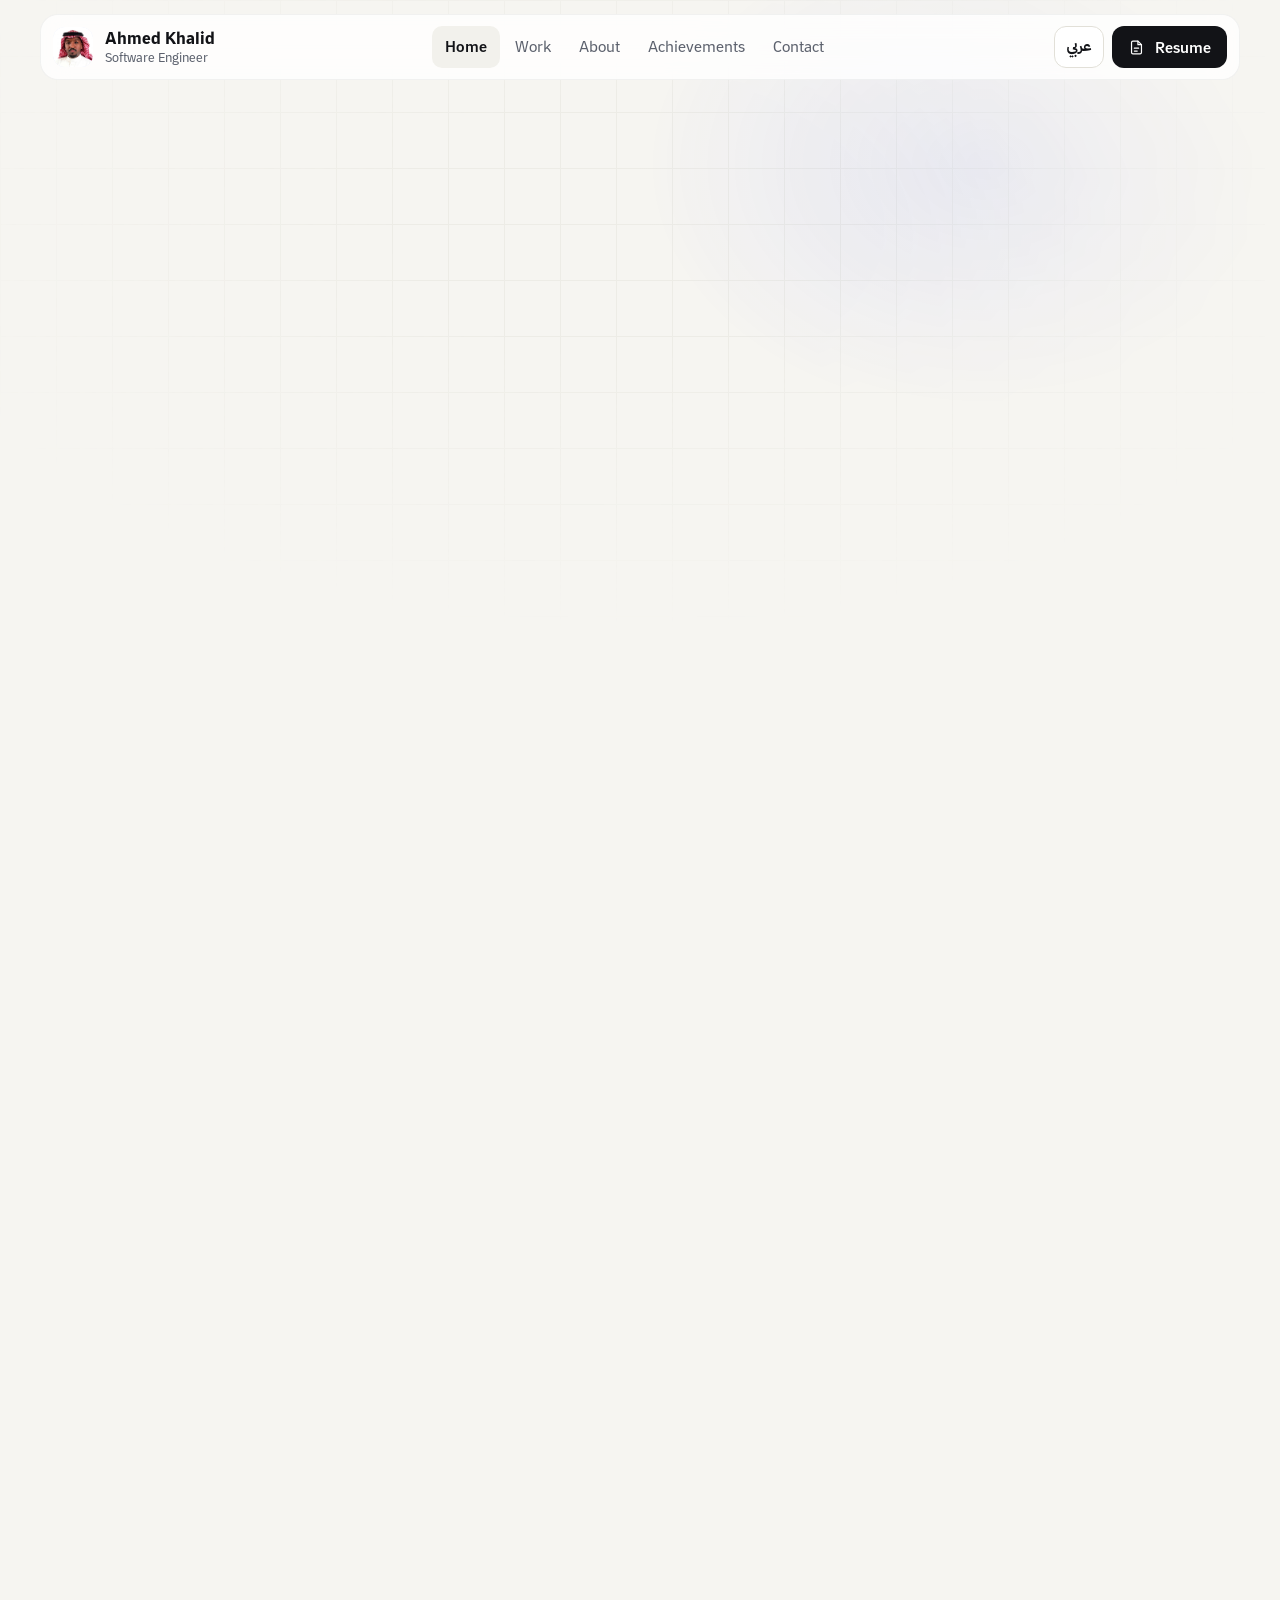
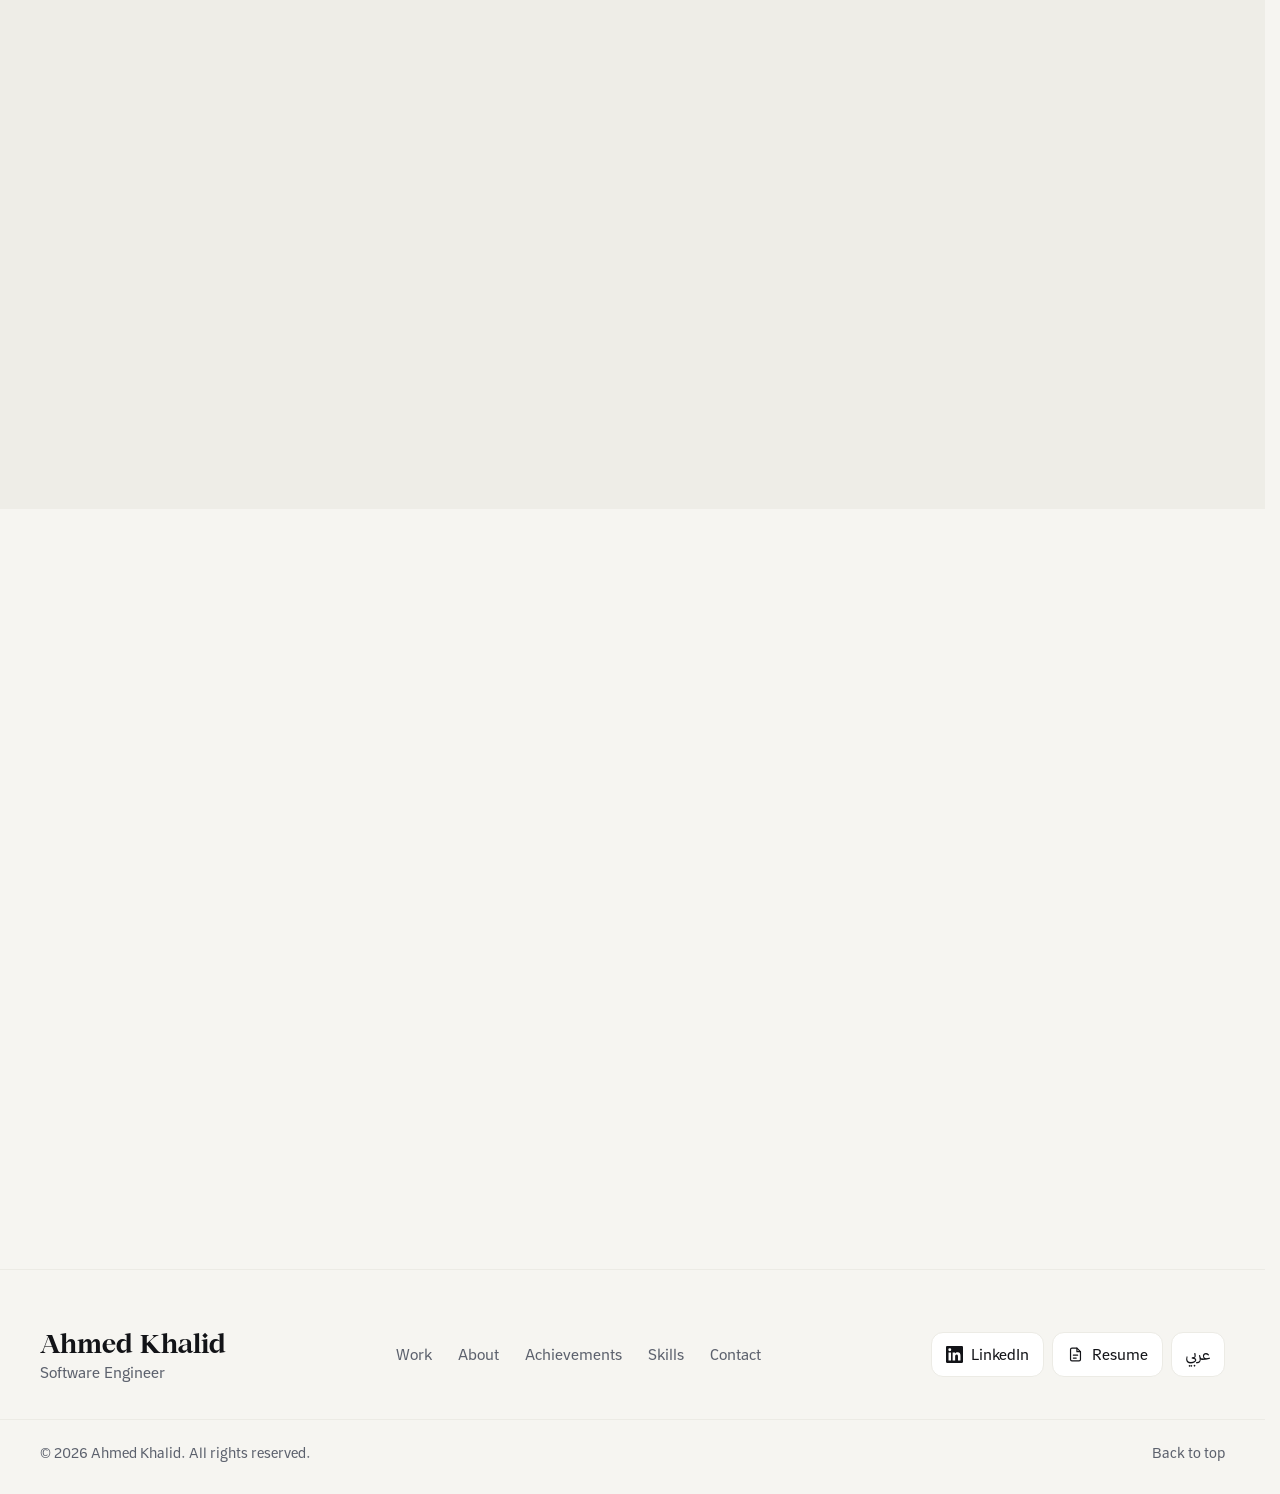
<file: en/index.html>
<!DOCTYPE html>
<html lang="en" dir="ltr">

<head>
    <meta charset="UTF-8">
    <meta name="viewport" content="width=device-width, initial-scale=1.0">
    <title>Ahmed Khalid — Software Engineer</title>
    <meta name="description" content="Ahmed Khalid, a software engineer building Flutter mobile apps, ERP and CRM systems, backends, and REST APIs. Projects, achievements, and contact details.">
    <meta name="theme-color" content="#f6f5f1">
    <meta property="og:type" content="profile">
    <meta property="og:title" content="Ahmed Khalid — Software Engineer">
    <meta property="og:description" content="I build apps and systems that turn business needs into practical digital products.">
    <meta property="og:url" content="https://ahmedroa.github.io/personal-website/en/">
    <meta property="og:site_name" content="Ahmed Khalid">
    <meta property="og:image" content="https://ahmedroa.github.io/personal-website/img/ahmed.jpeg">
    <meta property="og:image:secure_url" content="https://ahmedroa.github.io/personal-website/img/ahmed.jpeg">
    <meta property="og:image:type" content="image/jpeg">
    <meta property="og:image:width" content="831">
    <meta property="og:image:height" content="808">
    <meta property="og:image:alt" content="Photo of Ahmed Khalid">
    <meta property="og:locale" content="en_US">
    <meta property="og:locale:alternate" content="ar_SA">
    <meta name="twitter:card" content="summary">
    <meta name="twitter:title" content="Ahmed Khalid — Software Engineer">
    <meta name="twitter:description" content="I build apps and systems that turn business needs into practical digital products.">
    <meta name="twitter:image" content="https://ahmedroa.github.io/personal-website/img/ahmed.jpeg">
    <link rel="image_src" href="https://ahmedroa.github.io/personal-website/img/ahmed.jpeg">
    <link rel="canonical" href="https://ahmedroa.github.io/personal-website/en/">
    <link rel="alternate" hreflang="ar" href="../">
    <link rel="alternate" hreflang="en" href="./">
    <link rel="icon" href="data:image/svg+xml,%3Csvg xmlns='http://www.w3.org/2000/svg' viewBox='0 0 64 64'%3E%3Crect width='64' height='64' rx='16' fill='%23121317'/%3E%3Cpath d='M22 24 12 32l10 8M42 24l10 8-10 8M36 18l-8 28' fill='none' stroke='%23ffffff' stroke-width='4.5' stroke-linecap='round' stroke-linejoin='round'/%3E%3C/svg%3E">

    <link rel="preload" href="../fonts/thmanyahsans-Regular.woff2" as="font" type="font/woff2" crossorigin>
    <link rel="preload" href="../fonts/thmanyahserifdisplay-Bold.woff2" as="font" type="font/woff2" crossorigin>
    <link rel="stylesheet" href="../css/styles.css">
    <script>
        /* decide before first paint whether the code splash plays (once per session, never with reduced motion) */
        (function () {
            var d = document.documentElement, show = true;
            d.classList.add('js');
            try { show = !sessionStorage.getItem('splashSeen') && !matchMedia('(prefers-reduced-motion: reduce)').matches; } catch (e) {}
            d.classList.add(show ? 'splash-active' : 'no-splash');
        })();
    </script>
</head>

<body>
    <!-- ===== Splash: portfolio "build graph" (once per session, skippable) ===== -->
    <div class="splash" id="splash" aria-hidden="true">
        <div class="sx">
            <svg class="sx__wires"></svg>
            <div class="sx__core" dir="ltr"><span class="sx__code"><i>&lt;</i><b>AhmedKhalid</b><i> /&gt;</i></span><span class="sx__caret"></span></div>
            <div class="sx__node sx__node--app" data-a="-90" data-r="170" style="--brand:#6428b2"><img src="../img/rela-sm.png" alt=""><small>rela</small></div>
            <div class="sx__node sx__node--app" data-a="-18" data-r="170" style="--brand:#c95f38"><img src="../img/mokhtas-sm.png" alt=""><small>mokhtas</small></div>
            <div class="sx__node sx__node--app" data-a="54" data-r="170" style="--brand:#3fa595"><img src="../img/erp-sm.png" alt=""><small>erp_solutions</small></div>
            <div class="sx__node sx__node--app" data-a="126" data-r="170" style="--brand:#5a67d8"><img src="../img/siuanate-sm.png" alt=""><small>siyanati</small></div>
            <div class="sx__node sx__node--app" data-a="198" data-r="170" style="--brand:#e8805a"><img src="../img/merass-icon.jpg" alt=""><small>meras</small></div>
            <div class="sx__node sx__node--award sx__node--gold" data-a="-54" data-r="262"><svg class="ic" aria-hidden="true"><use href="#i-trophy" /></svg><span>1st · 2024</span></div>
            <div class="sx__node sx__node--award sx__node--silver" data-a="90" data-r="262"><svg class="ic" aria-hidden="true"><use href="#i-trophy" /></svg><span>2nd · 2024</span></div>
            <div class="sx__node sx__node--award sx__node--gold" data-a="234" data-r="262"><svg class="ic" aria-hidden="true"><use href="#i-trophy" /></svg><span>1st · 2023</span></div>
        </div>
        <p class="splash__skip">Tap or press any key to skip</p>
    </div>

    <a class="skip" href="#main">Skip to content</a>

    <!-- ===== Icon sprite (arrows point right for LTR) ===== -->
    <svg width="0" height="0" style="position:absolute" aria-hidden="true" focusable="false">
        <symbol id="i-arrow" viewBox="0 0 24 24"><path d="M7 17 17 7M8.5 7H17v8.5" /></symbol>
        <symbol id="i-forward" viewBox="0 0 24 24"><path d="M5 12h14m-6-6 6 6-6 6" /></symbol>
        <symbol id="i-file" viewBox="0 0 24 24"><path d="M14 3H7a2 2 0 0 0-2 2v14a2 2 0 0 0 2 2h10a2 2 0 0 0 2-2V8l-5-5z" /><path d="M14 3v5h5M9 13h6M9 17h4" /></symbol>
        <symbol id="i-mail" viewBox="0 0 24 24"><rect x="3" y="5" width="18" height="14" rx="2.5" /><path d="m4 7.5 8 5.5 8-5.5" /></symbol>
        <symbol id="i-phone" viewBox="0 0 24 24"><rect x="6.5" y="2.5" width="11" height="19" rx="2.5" /><path d="M11 18h2" /></symbol>
        <symbol id="i-chat" viewBox="0 0 24 24"><path d="M20.5 11.6a8.5 8.5 0 0 1-12.4 7.6L3.5 20.5l1.4-4.3a8.5 8.5 0 1 1 15.6-4.6z" /><path d="M9 10.5h6M9 13.5h3.5" /></symbol>
        <symbol id="i-linkedin" viewBox="0 0 24 24"><path fill="currentColor" stroke="none" d="M20.45 20.45h-3.55v-5.57c0-1.33-.03-3.04-1.85-3.04-1.86 0-2.14 1.45-2.14 2.94v5.67H9.35V9h3.41v1.56h.05c.48-.9 1.64-1.85 3.37-1.85 3.6 0 4.27 2.37 4.27 5.46v6.28zM5.34 7.43a2.06 2.06 0 1 1 0-4.13 2.06 2.06 0 0 1 0 4.13zM7.12 20.45H3.56V9h3.56v11.45zM22.22 0H1.77C.79 0 0 .77 0 1.73v20.54C0 23.23.79 24 1.77 24h20.45c.98 0 1.78-.77 1.78-1.73V1.73C24 .77 23.2 0 22.22 0z" /></symbol>
        <symbol id="i-globe" viewBox="0 0 24 24"><circle cx="12" cy="12" r="9" /><path d="M3 12h18M12 3c2.5 2.6 3.8 5.6 3.8 9s-1.3 6.4-3.8 9c-2.5-2.6-3.8-5.6-3.8-9S9.5 5.6 12 3z" /></symbol>
        <symbol id="i-store" viewBox="0 0 24 24"><rect x="4" y="3" width="16" height="18" rx="4" /><path d="m8.5 15 3.5-6.5 3.5 6.5M9.6 13h4.8" /></symbol>
        <symbol id="i-mobile" viewBox="0 0 24 24"><rect x="6.5" y="2.5" width="11" height="19" rx="2.5" /><path d="M10.5 5.5h3M11 18h2" /></symbol>
        <symbol id="i-layers" viewBox="0 0 24 24"><path d="m12 3 9 5-9 5-9-5 9-5z" /><path d="m3 12.5 9 5 9-5M3 16.5l9 5 9-5" /></symbol>
        <symbol id="i-server" viewBox="0 0 24 24"><rect x="3" y="4" width="18" height="7" rx="2" /><rect x="3" y="13" width="18" height="7" rx="2" /><path d="M7 7.5h.01M7 16.5h.01M11 7.5h6M11 16.5h6" /></symbol>
        <symbol id="i-database" viewBox="0 0 24 24"><ellipse cx="12" cy="5.5" rx="8" ry="3" /><path d="M4 5.5v13c0 1.7 3.6 3 8 3s8-1.3 8-3v-13" /><path d="M4 12c0 1.7 3.6 3 8 3s8-1.3 8-3" /></symbol>
        <symbol id="i-shield" viewBox="0 0 24 24"><path d="M12 3 20 6v6c0 4.6-3.4 8.4-8 9-4.6-.6-8-4.4-8-9V6l8-3z" /><path d="m9 12 2.2 2.2L15.5 10" /></symbol>
        <symbol id="i-trophy" viewBox="0 0 24 24"><path d="M8 21h8M12 17v4M7 4h10v5a5 5 0 0 1-10 0V4z" /><path d="M17 6h3v1.5A3.5 3.5 0 0 1 16.8 11M7 6H4v1.5A3.5 3.5 0 0 0 7.2 11" /></symbol>
        <symbol id="i-present" viewBox="0 0 24 24"><rect x="3" y="4" width="18" height="12" rx="2" /><path d="M12 16v4M8 20h8M7.5 12.5l3-3 2 2 4-4" /></symbol>
        <symbol id="i-tool" viewBox="0 0 24 24"><path d="M14.5 6.5a4 4 0 0 0-5.2 5.2L3.5 17.5l3 3 5.8-5.8a4 4 0 0 0 5.2-5.2L15 12l-2.5-.5L12 9l2.5-2.5z" /></symbol>
        <symbol id="i-copy" viewBox="0 0 24 24"><rect x="9" y="9" width="11.5" height="11.5" rx="2.5" /><path d="M5.5 15H5a1.5 1.5 0 0 1-1.5-1.5V5A1.5 1.5 0 0 1 5 3.5h8.5A1.5 1.5 0 0 1 15 5v.5" /></symbol>
        <symbol id="i-zoom" viewBox="0 0 24 24"><circle cx="11" cy="11" r="6.5" /><path d="m20 20-4.2-4.2M11 8.5v5M8.5 11h5" /></symbol>
        <symbol id="i-close" viewBox="0 0 24 24"><path d="M6 6l12 12M18 6 6 18" /></symbol>
    </svg>

    <!-- ===== Navigation ===== -->
    <header class="nav" id="nav">
        <div class="nav__bar">
            <a href="#home" class="brand" aria-label="Ahmed Khalid — Home">
                <img class="brand__avatar" src="../img/ahmed.jpeg" alt="" width="40" height="40">
                <span class="brand__text">
                    <b>Ahmed Khalid</b>
                    <small>Software Engineer</small>
                </span>
            </a>

            <nav class="nav__links" aria-label="Main navigation">
                <a href="#home">Home</a>
                <a href="#work">Work</a>
                <a href="#about">About</a>
                <a href="#achievements">Achievements</a>
                <a href="#contact">Contact</a>
            </nav>

            <div class="nav__end">
                <a href="../" class="nav__lang" lang="ar" hreflang="ar" aria-label="النسخة العربية">عربي</a>
                <a href="https://flowcv.com/resume/4u36gawukmsl" target="_blank" rel="noopener" class="btn btn--ink btn--sm nav__cv">
                    <svg class="ic" aria-hidden="true"><use href="#i-file" /></svg>
                    <span>Resume</span>
                </a>
                <button class="nav__toggle" id="navToggle" type="button" aria-label="Open menu" aria-expanded="false" aria-controls="mobileMenu">
                    <span></span><span></span>
                </button>
            </div>
        </div>

        <div class="mobile-menu" id="mobileMenu" hidden>
            <nav aria-label="Menu">
                <a href="#home">Home</a>
                <a href="#work">Work</a>
                <a href="#about">About</a>
                <a href="#achievements">Achievements</a>
                <a href="#contact">Contact</a>
            </nav>
            <a href="https://flowcv.com/resume/4u36gawukmsl" target="_blank" rel="noopener" class="btn btn--ink btn--block">
                <svg class="ic" aria-hidden="true"><use href="#i-file" /></svg>
                <span>Resume</span>
            </a>
        </div>
    </header>

    <main id="main">

        <!-- ===== Hero ===== -->
        <section class="hero" id="home" aria-labelledby="heroTitle">
            <div class="hero__grid-bg" aria-hidden="true"></div>
            <div class="container hero__inner">
                <div class="hero__copy">
                    <p class="status" data-reveal><span class="status__dot" aria-hidden="true"></span>Passionate about turning challenges into solutions</p>
                    <h1 class="hero__title" id="heroTitle" data-reveal style="--d:80">
                        <span class="hero__name">Ahmed Khalid</span>
                        <span class="hero__role">Software Engineer</span>
                    </h1>
                    <p class="hero__tagline" data-reveal style="--d:160">I build apps and systems that turn business needs into practical digital products.</p>
                    <p class="hero__lead" data-reveal style="--d:240">Experienced in Flutter mobile apps, ERP and CRM systems, web development, backends, and REST APIs — from understanding requirements and designing system architecture through testing and release.</p>
                    <div class="hero__actions" data-reveal style="--d:320">
                        <a href="#work" class="btn btn--accent">
                            <span>View my work</span>
                            <svg class="ic" aria-hidden="true"><use href="#i-forward" /></svg>
                        </a>
                        <a href="https://flowcv.com/resume/4u36gawukmsl" target="_blank" rel="noopener" class="btn btn--line">
                            <svg class="ic" aria-hidden="true"><use href="#i-file" /></svg>
                            <span>Resume</span>
                        </a>
                    </div>
                </div>

                <figure class="portrait" data-reveal style="--d:200">
                    <div class="portrait__frame">
                        <img src="../img/ahmed.jpeg" alt="Photo of Ahmed Khalid" width="831" height="808" fetchpriority="high">
                    </div>
                    <span class="portrait__chip portrait__chip--a" aria-hidden="true"><svg class="ic"><use href="#i-mobile" /></svg><span>Flutter</span></span>
                    <span class="portrait__chip portrait__chip--b" aria-hidden="true"><svg class="ic"><use href="#i-server" /></svg><span>Laravel · REST API</span></span>
                    <span class="portrait__chip portrait__chip--c" aria-hidden="true"><svg class="ic"><use href="#i-layers" /></svg><span>ERP · CRM</span></span>
                </figure>
            </div>
        </section>

        <!-- ===== Work ===== -->
        <section class="section" id="work" aria-labelledby="workTitle">
            <div class="container">
                <header class="sec-head">
                    <p class="eyebrow" data-reveal><span>01</span>Work</p>
                    <h2 class="h2" id="workTitle" data-reveal style="--d:60">Products I've worked on</h2>
                    <p class="sec-lead" data-reveal style="--d:120">Systems and apps across real estate, HR, specialty coffee, vehicle maintenance, and audio content. Each card links to the live product.</p>
                </header>

                <div class="projects">
                    <!-- Rela -->
                    <article class="project" data-reveal>
                        <a class="project__media media media--app" style="--brand:#6428b2" href="https://rela.sa/" target="_blank" rel="noopener" tabindex="-1" aria-hidden="true">
                            <span class="media__rings"></span>
                            <img class="media__icon" src="../img/rela-sm.png" alt="" width="320" height="320" loading="lazy">
                            <span class="media__badge"><svg class="ic"><use href="#i-globe" /></svg><span>rela.sa</span></span>
                        </a>
                        <div class="project__body">
                            <div class="project__head">
                                <h3>Rela</h3>
                                <span class="pill">Real estate · ERP &amp; CRM</span>
                            </div>
                            <p class="project__desc">An integrated ERP and CRM platform for real estate operations, covering sales, property management, housing operations, reporting, and administrative workflows.</p>
                        </div>
                    </article>

                    <!-- Mokhtas -->
                    <article class="project" data-reveal style="--d:100">
                        <a class="project__media media media--app" style="--brand:#c95f38" href="https://apps.apple.com/sa/app/%D9%85%D8%AE%D8%AA%D8%B5-%D8%B1%D9%81%D9%8A%D9%82-%D9%82%D9%87%D9%88%D8%AA%D9%83-%D8%A7%D9%84%D9%85%D8%AE%D8%AA%D8%B5%D8%A9/id6824872191" target="_blank" rel="noopener" tabindex="-1" aria-hidden="true">
                            <span class="media__rings"></span>
                            <img class="media__icon" src="../img/mokhtas-sm.png" alt="" width="320" height="320" loading="lazy">
                            <span class="media__badge"><svg class="ic"><use href="#i-store" /></svg>On the App Store</span>
                        </a>
                        <div class="project__body">
                            <div class="project__head">
                                <h3>Mokhtas</h3>
                                <span class="pill">Specialty coffee</span>
                            </div>
                            <p class="project__desc">An app for exploring coffee beans, creating, customizing, and saving brewing recipes, and sharing them with friends via links.</p>
                            <a class="project__link" href="https://apps.apple.com/sa/app/%D9%85%D8%AE%D8%AA%D8%B5-%D8%B1%D9%81%D9%8A%D9%82-%D9%82%D9%87%D9%88%D8%AA%D9%83-%D8%A7%D9%84%D9%85%D8%AE%D8%AA%D8%B5%D8%A9/id6824872191" target="_blank" rel="noopener">
                                <svg class="ic" aria-hidden="true"><use href="#i-store" /></svg>
                                <span>View on the App Store</span>
                                <svg class="ic ic--arrow" aria-hidden="true"><use href="#i-arrow" /></svg>
                            </a>
                        </div>
                    </article>

                    <!-- ERP Solutions -->
                    <article class="project" data-reveal>
                        <a class="project__media media media--app" style="--brand:#3fa595" href="https://apps.apple.com/sa/app/erp-solutions/id6758604850" target="_blank" rel="noopener" tabindex="-1" aria-hidden="true">
                            <span class="media__rings"></span>
                            <img class="media__icon" src="../img/erp-sm.png" alt="" width="320" height="320" loading="lazy">
                            <span class="media__badge"><svg class="ic"><use href="#i-store" /></svg>On the App Store</span>
                        </a>
                        <div class="project__body">
                            <div class="project__head">
                                <h3>ERP Solutions</h3>
                                <span class="pill">Human resources</span>
                            </div>
                            <p class="project__desc">An all-in-one HR app: submit requests easily, track attendance with fingerprint check-in, and manage employees faster and more clearly.</p>
                            <a class="project__link" href="https://apps.apple.com/sa/app/erp-solutions/id6758604850" target="_blank" rel="noopener">
                                <svg class="ic" aria-hidden="true"><use href="#i-store" /></svg>
                                <span>View on the App Store</span>
                                <svg class="ic ic--arrow" aria-hidden="true"><use href="#i-arrow" /></svg>
                            </a>
                        </div>
                    </article>

                    <!-- Siyanati -->
                    <article class="project" data-reveal style="--d:100">
                        <a class="project__media media media--app" style="--brand:#5a67d8" href="https://apps.apple.com/sa/app/%D8%B5%D9%8A%D8%A7%D9%86%D8%A7%D8%AA%D9%8A/id6759578745" target="_blank" rel="noopener" tabindex="-1" aria-hidden="true">
                            <span class="media__rings"></span>
                            <img class="media__icon" src="../img/siuanate-sm.png" alt="" width="320" height="320" loading="lazy">
                            <span class="media__badge"><svg class="ic"><use href="#i-store" /></svg>On the App Store</span>
                        </a>
                        <div class="project__body">
                            <div class="project__head">
                                <h3>Siyanati</h3>
                                <span class="pill">Vehicle maintenance</span>
                            </div>
                            <p class="project__desc">A vehicle maintenance app that keeps every car service in one place: service history, maintenance schedules, invoices and warranties, and reminders for upcoming maintenance.</p>
                            <a class="project__link" href="https://apps.apple.com/sa/app/%D8%B5%D9%8A%D8%A7%D9%86%D8%A7%D8%AA%D9%8A/id6759578745" target="_blank" rel="noopener">
                                <svg class="ic" aria-hidden="true"><use href="#i-store" /></svg>
                                <span>View on the App Store</span>
                                <svg class="ic ic--arrow" aria-hidden="true"><use href="#i-arrow" /></svg>
                            </a>
                        </div>
                    </article>

                    <!-- Meras -->
                    <article class="project" data-reveal>
                        <a class="project__media media media--app" style="--brand:#e8805a" href="https://apps.apple.com/sa/app/meras-%D8%A8%D9%88%D8%AF%D9%83%D8%A7%D8%B3%D8%AA/id6781631778" target="_blank" rel="noopener" tabindex="-1" aria-hidden="true">
                            <span class="media__rings"></span>
                            <img class="media__icon" src="../img/merass-icon.jpg" alt="" width="400" height="400" loading="lazy">
                            <span class="media__badge"><svg class="ic"><use href="#i-store" /></svg>On the App Store</span>
                        </a>
                        <div class="project__body">
                            <div class="project__head">
                                <h3>Meras</h3>
                                <span class="pill">Podcasts &amp; audio content</span>
                            </div>
                            <p class="project__desc">An app that turns any topic, article, tweet, or book into a podcast episode with a natural Arabic voice in seconds — with control over style, voice, and episode length, plus a library of book and article summaries.</p>
                            <a class="project__link" href="https://apps.apple.com/sa/app/meras-%D8%A8%D9%88%D8%AF%D9%83%D8%A7%D8%B3%D8%AA/id6781631778" target="_blank" rel="noopener">
                                <svg class="ic" aria-hidden="true"><use href="#i-store" /></svg>
                                <span>View on the App Store</span>
                                <svg class="ic ic--arrow" aria-hidden="true"><use href="#i-arrow" /></svg>
                            </a>
                        </div>
                    </article>
                </div>
            </div>
        </section>

        <!-- ===== About ===== -->
        <section class="section section--tint" id="about" aria-labelledby="aboutTitle">
            <div class="container about">
                <header class="about__head">
                    <p class="eyebrow" data-reveal><span>02</span>About</p>
                    <h2 class="h2" id="aboutTitle" data-reveal style="--d:60">I build products from requirements to release</h2>
                </header>
                <div class="about__text" data-reveal style="--d:120">
                    <p>I'm Ahmed Khalid, a software engineer and Information Technology graduate. I work on mobile apps, business systems, and backends — from understanding business requirements and designing system architecture to building web and mobile apps, APIs, databases, and integrations.</p>
                    <p>I care about making the systems I work on scalable, secure, and reliable, and I stay with them beyond development through testing, release, and maintenance.</p>
                </div>

                <ul class="stats" aria-label="Quick numbers">
                    <li class="stat" data-reveal><b>5<i class="stat__plus">+</i></b><span>Years of experience</span></li>
                    <li class="stat" data-reveal style="--d:80"><b>10K<i class="stat__plus">+</i></b><span>Users</span></li>
                    <li class="stat" data-reveal style="--d:160"><b>4</b><span>Apps published on the App Store</span></li>
                    <li class="stat" data-reveal style="--d:240"><b>3</b><span>Top placements in hackathons</span></li>
                </ul>
            </div>
        </section>

        <!-- ===== Expertise ===== -->
        <section class="section" id="expertise" aria-labelledby="expTitle">
            <div class="container split">
                <header class="split__head">
                    <p class="eyebrow" data-reveal><span>03</span>Expertise</p>
                    <h2 class="h2" id="expTitle" data-reveal style="--d:60">What I work on</h2>
                    <p class="sec-lead" data-reveal style="--d:120">Areas where I've built hands-on experience through my work at companies and on projects.</p>
                </header>

                <ol class="areas">
                    <li class="area" data-reveal>
                        <div class="area__top"><span class="area__ic"><svg class="ic" aria-hidden="true"><use href="#i-mobile" /></svg></span><span class="area__n">01</span></div>
                        <h3>Mobile apps with Flutter</h3>
                        <p>iOS and Android apps from a single codebase — from building interfaces and the user experience to testing and release preparation.</p>
                        <ul class="chips"><li>Flutter</li><li>iOS</li><li>Android</li></ul>
                    </li>
                    <li class="area" data-reveal>
                        <div class="area__top"><span class="area__ic"><svg class="ic" aria-hidden="true"><use href="#i-layers" /></svg></span><span class="area__n">02</span></div>
                        <h3>ERP, CRM &amp; workflow systems</h3>
                        <p>Modules for finance, HR, sales, and property management that automate workflows and bring an organization's data into one place.</p>
                        <ul class="chips"><li>ERP</li><li>CRM</li><li>Workflows</li></ul>
                    </li>
                    <li class="area" data-reveal>
                        <div class="area__top"><span class="area__ic"><svg class="ic" aria-hidden="true"><use href="#i-server" /></svg></span><span class="area__n">03</span></div>
                        <h3>Backends &amp; REST APIs</h3>
                        <p>Building business logic and APIs that connect mobile and web apps to internal systems.</p>
                        <ul class="chips"><li>Laravel</li><li>PHP</li><li>Express.js</li><li>REST</li></ul>
                    </li>
                    <li class="area" data-reveal>
                        <div class="area__top"><span class="area__ic"><svg class="ic" aria-hidden="true"><use href="#i-database" /></svg></span><span class="area__n">04</span></div>
                        <h3>Databases &amp; integrations</h3>
                        <p>Designing databases, integrating them with other systems, and connecting app services for reliable performance.</p>
                        <ul class="chips"><li>MySQL</li><li>MongoDB</li><li>Firebase</li><li>Supabase</li></ul>
                    </li>
                    <li class="area" data-reveal>
                        <div class="area__top"><span class="area__ic"><svg class="ic" aria-hidden="true"><use href="#i-shield" /></svg></span><span class="area__n">05</span></div>
                        <h3>Testing, release, security &amp; reliability</h3>
                        <p>Fixing security vulnerabilities, managing production and staging environments, automated backup and recovery, and preparing apps for release.</p>
                        <ul class="chips"><li>Testing</li><li>CI/CD</li><li>Security</li><li>Backups</li></ul>
                    </li>
                </ol>
            </div>
        </section>

        <!-- ===== Achievements ===== -->
        <section class="section" id="achievements" aria-labelledby="achTitle">
            <div class="container">
                <header class="sec-head">
                    <p class="eyebrow" data-reveal><span>04</span>Achievements</p>
                    <h2 class="h2" id="achTitle" data-reveal style="--d:60">Achievements and talks</h2>
                    <p class="sec-lead" data-reveal style="--d:120">Top placements in specialized hackathons in legal tech, accounting, and fintech, plus sharing knowledge through a session on app development.</p>
                </header>

                <ul class="awards">
                    <li class="award" data-reveal>
                        <button type="button" class="award__media" data-caption="1st place — King Saud University Hackathon, Legal Tech track · 2024" aria-label="Enlarge photo: 1st place at the King Saud University Hackathon">
                            <img src="../img/gallery-05.jpeg" alt="Ahmed Khalid receiving the 1st place award at the King Saud University Hackathon" width="535" height="713" loading="lazy" style="object-position:50% 22%">
                            <span class="award__zoom" aria-hidden="true"><svg class="ic"><use href="#i-zoom" /></svg></span>
                        </button>
                        <div class="award__body">
                            <span class="rank rank--gold"><svg class="ic" aria-hidden="true"><use href="#i-trophy" /></svg>1st place</span>
                            <h3>King Saud University Hackathon</h3>
                            <p>Legal Tech track · <time datetime="2024">2024</time></p>
                        </div>
                    </li>
                    <li class="award" data-reveal style="--d:100">
                        <button type="button" class="award__media" data-caption="2nd place — Raqeem Accounting Hackathon 2, World Accounting Day Forum · 2024" aria-label="Enlarge photo: 2nd place at the Raqeem Accounting Hackathon">
                            <img src="../img/gallery-03.jpg" alt="Winners of 2nd place being honored at the Raqeem Accounting Hackathon 2" width="718" height="480" loading="lazy">
                            <span class="award__zoom" aria-hidden="true"><svg class="ic"><use href="#i-zoom" /></svg></span>
                        </button>
                        <div class="award__body">
                            <span class="rank rank--silver"><svg class="ic" aria-hidden="true"><use href="#i-trophy" /></svg>2nd place</span>
                            <h3>Raqeem Accounting Hackathon</h3>
                            <p>World Accounting Day Forum · <time datetime="2024">2024</time></p>
                        </div>
                    </li>
                    <li class="award" data-reveal style="--d:200">
                        <button type="button" class="award__media" data-caption="1st place — Savings Hackathon, with team Grow Up · 2023" aria-label="Enlarge photo: 1st place at the Savings Hackathon">
                            <img src="../img/gallery-02.jpg" alt="Team Grow Up after winning 1st place at the Savings Hackathon" width="1280" height="960" loading="lazy">
                            <span class="award__zoom" aria-hidden="true"><svg class="ic"><use href="#i-zoom" /></svg></span>
                        </button>
                        <div class="award__body">
                            <span class="rank rank--gold"><svg class="ic" aria-hidden="true"><use href="#i-trophy" /></svg>1st place</span>
                            <h3>Savings Hackathon</h3>
                            <p>With team Grow Up · <time datetime="2023">2023</time></p>
                        </div>
                    </li>
                    <li class="award" data-reveal style="--d:300">
                        <button type="button" class="award__media" data-caption="Guest speaker at Monsha'at — Introduction to app development with Flutter" aria-label="Enlarge photo: Introduction to app development with Flutter session at Monsha'at">
                            <img src="../img/monshaat-flutter.jpg" alt="Ahmed Khalid presenting an introduction to app development with Flutter at Monsha'at" width="1280" height="853" loading="lazy" style="object-position:35% 50%">
                            <span class="award__zoom" aria-hidden="true"><svg class="ic"><use href="#i-zoom" /></svg></span>
                        </button>
                        <div class="award__body">
                            <span class="rank rank--talk"><svg class="ic" aria-hidden="true"><use href="#i-present" /></svg>Guest speaker</span>
                            <h3>Introduction to app development with Flutter</h3>
                            <p>Monsha'at · Social Cultural Club</p>
                        </div>
                    </li>
                </ul>
            </div>
        </section>

        <!-- ===== Skills ===== -->
        <section class="section section--tint" id="skills" aria-labelledby="skillsTitle">
            <div class="container">
                <header class="sec-head">
                    <p class="eyebrow" data-reveal><span>05</span>Skills</p>
                    <h2 class="h2" id="skillsTitle" data-reveal style="--d:60">Technical skills</h2>
                </header>

                <div class="skills">
                    <article class="skill" data-reveal>
                        <span class="skill__ic"><svg class="ic" aria-hidden="true"><use href="#i-mobile" /></svg></span>
                        <h3>Apps &amp; interfaces</h3>
                        <ul class="chips"><li>Flutter</li><li>React</li><li>Next.js</li><li>Tailwind</li><li>Bootstrap</li></ul>
                    </article>
                    <article class="skill" data-reveal style="--d:80">
                        <span class="skill__ic"><svg class="ic" aria-hidden="true"><use href="#i-server" /></svg></span>
                        <h3>Backend &amp; APIs</h3>
                        <ul class="chips"><li>Laravel</li><li>PHP</li><li>Express.js</li><li>RESTful APIs</li></ul>
                    </article>
                    <article class="skill" data-reveal style="--d:160">
                        <span class="skill__ic"><svg class="ic" aria-hidden="true"><use href="#i-database" /></svg></span>
                        <h3>Databases &amp; services</h3>
                        <ul class="chips"><li>MySQL</li><li>MongoDB</li><li>NoSQL</li><li>Firebase</li><li>Supabase</li></ul>
                    </article>
                    <article class="skill" data-reveal style="--d:240">
                        <span class="skill__ic"><svg class="ic" aria-hidden="true"><use href="#i-tool" /></svg></span>
                        <h3>Tools &amp; practices</h3>
                        <ul class="chips"><li>Git</li><li>GitHub</li><li>Postman</li><li>Clean Architecture</li><li>CI/CD</li><li>UI/UX</li></ul>
                    </article>
                </div>
            </div>
        </section>

        <!-- ===== Contact ===== -->
        <section class="section contact" id="contact" aria-labelledby="contactTitle">
            <div class="container">
                <div class="cta" data-reveal>
                    <div class="cta__copy">
                        <h2 class="h2 cta__title" id="contactTitle">Every digital product I help build is an opportunity to create real value.</h2>
                        <p>I turn ideas and business needs into integrated systems and digital solutions that combine engineering thinking, quality execution, and user experience.</p>
                        <a href="https://flowcv.com/resume/4u36gawukmsl" target="_blank" rel="noopener" class="btn btn--light">
                            <svg class="ic" aria-hidden="true"><use href="#i-file" /></svg>
                            <span>Resume</span>
                        </a>
                    </div>

                    <ul class="channels">
                        <li class="channel channel--mail">
                            <a href="mailto:dev.ahmed10@gmail.com" class="channel__link">
                                <span class="channel__ic"><svg class="ic" aria-hidden="true"><use href="#i-mail" /></svg></span>
                                <span class="channel__text"><small>Email</small><b>dev.ahmed10<wbr>@gmail.com</b></span>
                            </a>
                            <button type="button" class="channel__copy" data-copy="dev.ahmed10@gmail.com" aria-label="Copy email address">
                                <svg class="ic" aria-hidden="true"><use href="#i-copy" /></svg>
                                <span class="channel__copied" aria-live="polite"></span>
                            </button>
                        </li>
                        <li class="channel">
                            <a href="https://www.linkedin.com/in/devahmed0/" target="_blank" rel="noopener" class="channel__link">
                                <span class="channel__ic"><svg class="ic" aria-hidden="true"><use href="#i-linkedin" /></svg></span>
                                <span class="channel__text"><small>LinkedIn</small><b>in/devahmed0</b></span>
                                <svg class="ic ic--arrow" aria-hidden="true"><use href="#i-arrow" /></svg>
                            </a>
                        </li>
                        <li class="channel">
                            <a href="tel:+966548828730" class="channel__link">
                                <span class="channel__ic"><svg class="ic" aria-hidden="true"><use href="#i-phone" /></svg></span>
                                <span class="channel__text"><small>Phone</small><b>+966 54 882 8730</b></span>
                                <svg class="ic ic--arrow" aria-hidden="true"><use href="#i-arrow" /></svg>
                            </a>
                        </li>
                        <li class="channel">
                            <a href="https://wa.me/966548828730" target="_blank" rel="noopener" class="channel__link">
                                <span class="channel__ic"><svg class="ic" aria-hidden="true"><use href="#i-chat" /></svg></span>
                                <span class="channel__text"><small>WhatsApp</small><b>Direct chat</b></span>
                                <svg class="ic ic--arrow" aria-hidden="true"><use href="#i-arrow" /></svg>
                            </a>
                        </li>
                    </ul>
                </div>
            </div>
        </section>
    </main>

    <!-- ===== Footer ===== -->
    <footer class="footer">
        <div class="container footer__inner">
            <div class="footer__brand">
                <b>Ahmed Khalid</b>
                <span>Software Engineer</span>
            </div>
            <nav class="footer__nav" aria-label="Footer links">
                <a href="#work">Work</a>
                <a href="#about">About</a>
                <a href="#achievements">Achievements</a>
                <a href="#skills">Skills</a>
                <a href="#contact">Contact</a>
            </nav>
            <div class="footer__social">
                <a href="https://www.linkedin.com/in/devahmed0/" target="_blank" rel="noopener"><svg class="ic" aria-hidden="true"><use href="#i-linkedin" /></svg>LinkedIn</a>
                <a href="https://flowcv.com/resume/4u36gawukmsl" target="_blank" rel="noopener"><svg class="ic" aria-hidden="true"><use href="#i-file" /></svg>Resume</a>
                <a href="../" lang="ar" hreflang="ar">عربي</a>
            </div>
        </div>
        <div class="container footer__bottom">
            <p>© <span id="year">2026</span> Ahmed Khalid. All rights reserved.</p>
            <a href="#home" class="footer__top">Back to top</a>
        </div>
    </footer>

    <!-- ===== Lightbox ===== -->
    <dialog class="lightbox" id="lightbox" aria-label="Image viewer">
        <button type="button" class="lightbox__close" aria-label="Close"><svg class="ic" aria-hidden="true"><use href="#i-close" /></svg></button>
        <img alt="" id="lightboxImg">
        <p id="lightboxCap"></p>
    </dialog>

    <script src="../js/script.js"></script>
</body>

</html>
</file>
<file: css/styles.css>
/* ==========================================================================
   أحمد خالد — مهندس برمجيات
   --------------------------------------------------------------------------
   Light, editorial identity: warm paper background, ink text, one cobalt
   accent, serif display headings, and a dark contact panel.
   Edit TOKENS to re-skin the site.
   ========================================================================== */

/* ---------- Fonts: Thmanyah (خط ثمانية) ---------- */
@font-face { font-family: 'Thmanyah Sans'; src: url('../fonts/thmanyahsans-Regular.woff2') format('woff2'); font-weight: 400; font-display: swap; }
@font-face { font-family: 'Thmanyah Sans'; src: url('../fonts/thmanyahsans-Medium.woff2') format('woff2'); font-weight: 500; font-display: swap; }
@font-face { font-family: 'Thmanyah Sans'; src: url('../fonts/thmanyahsans-Bold.woff2') format('woff2'); font-weight: 700; font-display: swap; }
@font-face { font-family: 'Thmanyah Serif Display'; src: url('../fonts/thmanyahserifdisplay-Medium.woff2') format('woff2'); font-weight: 500; font-display: swap; }
@font-face { font-family: 'Thmanyah Serif Display'; src: url('../fonts/thmanyahserifdisplay-Bold.woff2') format('woff2'); font-weight: 700; font-display: swap; }

/* ==========================================================================
   TOKENS
   ========================================================================== */
:root {
    /* surfaces */
    --bg: #f6f5f1;
    --bg-tint: #eeede7;
    --surface: #ffffff;
    --chip: #f2f1ec;
    --line: #ecebe5;
    --line-2: #e2e0d8;

    /* text */
    --ink: #121317;
    --ink-2: #2c2f37;
    --muted: #5c616d;

    /* accent */
    --accent: #2747e6;
    --accent-ink: #1a33b3;
    --accent-rgb: 39, 71, 230;
    --accent-soft: #e8ecfd;

    /* dark band */
    --night: #0f1115;
    --night-2: #171a21;
    --night-line: rgba(255, 255, 255, .06);
    --night-text: #f2f2ef;
    --night-muted: #a7abb6;

    --ok: #16a34a;

    /* type */
    --font: 'Thmanyah Sans', system-ui, -apple-system, 'Segoe UI', Tahoma, sans-serif;
    --display: 'Thmanyah Serif Display', 'Thmanyah Sans', Georgia, serif;
    --mono: ui-monospace, 'SF Mono', 'Cascadia Mono', Menlo, Consolas, monospace;

    /* shape + motion */
    --r-sm: 12px;
    --r: 22px;
    --r-lg: 30px;
    --shadow: 0 1px 2px rgba(18, 19, 23, .04), 0 10px 30px -18px rgba(18, 19, 23, .22);
    --shadow-lg: 0 2px 4px rgba(18, 19, 23, .04), 0 30px 60px -30px rgba(18, 19, 23, .35);
    --ease: cubic-bezier(.22, 1, .36, 1);

    /* layout */
    --container: 1200px;
    --gutter: clamp(16px, 4vw, 40px);
    --nav-offset: 96px;

    interpolate-size: allow-keywords;
}

/* ==========================================================================
   BASE
   ========================================================================== */
*, *::before, *::after { box-sizing: border-box; margin: 0; padding: 0; }

html {
    scroll-behavior: smooth;
    scroll-padding-top: var(--nav-offset);
    scrollbar-gutter: stable;
    -webkit-text-size-adjust: 100%;
    background: var(--bg);
}

body {
    font-family: var(--font);
    font-size: 17px;
    line-height: 1.75;
    color: var(--ink);
    background: var(--bg);
    overflow-x: hidden;
    -webkit-font-smoothing: antialiased;
    -moz-osx-font-smoothing: grayscale;
}

img, svg { display: block; max-width: 100%; }
a { color: inherit; text-decoration: none; }
button { font: inherit; color: inherit; background: none; border: 0; cursor: pointer; }
ul, ol { list-style: none; }

::selection { background: rgba(var(--accent-rgb), .18); }
:focus-visible { outline: 2.5px solid var(--accent); outline-offset: 3px; border-radius: 8px; }

.container {
    width: 100%;
    max-width: calc(var(--container) + var(--gutter) * 2);
    margin-inline: auto;
    padding-inline: var(--gutter);
}

.skip {
    position: fixed;
    top: -80px;
    inset-inline-start: 16px;
    z-index: 100;
    padding: 10px 16px;
    border-radius: 10px;
    background: var(--ink);
    color: #fff;
    transition: top .2s;
}
.skip:focus { top: 16px; }

.ic {
    width: 20px;
    height: 20px;
    flex: none;
    fill: none;
    stroke: currentColor;
    stroke-width: 1.7;
    stroke-linecap: round;
    stroke-linejoin: round;
}

/* ---------- Type ---------- */
.h2 {
    font-family: var(--display);
    font-size: clamp(32px, 4.4vw, 54px);
    font-weight: 700;
    line-height: 1.25;
    text-wrap: balance;
}

.sec-head {
    display: flex;
    flex-direction: column;
    align-items: flex-start;
    gap: 16px;
    max-width: 760px;
    margin-bottom: clamp(40px, 5vw, 64px);
}
.sec-lead { color: var(--muted); font-size: clamp(16px, 1.3vw, 18px); line-height: 1.85; text-wrap: pretty; }

.eyebrow {
    display: inline-flex;
    align-items: center;
    gap: 12px;
    font-size: 15px;
    font-weight: 500;
    color: var(--muted);
}
.eyebrow span {
    font-family: var(--mono);
    font-size: 13px;
    color: var(--accent);
    padding: 3px 9px;
    border-radius: 8px;
    background: var(--accent-soft);
}

.pill {
    display: inline-flex;
    align-items: center;
    padding: 4px 12px;
    border-radius: 999px;
    border: 1px solid var(--line);
    background: var(--bg);
    font-size: 13.5px;
    color: var(--muted);
    white-space: nowrap;
}

.chips { display: flex; flex-wrap: wrap; align-items: flex-start; align-content: flex-start; gap: 8px; direction: rtl; }
.chips li {
    direction: ltr;
    unicode-bidi: isolate;
    padding: 4px 11px;
    border-radius: 8px;
    border: 1px solid var(--line);
    background: var(--chip);
    font-family: var(--mono);
    font-size: 12.5px;
    line-height: 1.6;
    color: var(--ink-2);
}

/* ---------- Sections ---------- */
.section { position: relative; padding-block: clamp(80px, 10vw, 128px); }
.section--tint { background: var(--bg-tint); }

/* ==========================================================================
   BUTTONS
   ========================================================================== */
.btn {
    display: inline-flex;
    align-items: center;
    justify-content: center;
    gap: 10px;
    height: 52px;
    padding-inline: 22px;
    border-radius: 14px;
    font-size: 16px;
    font-weight: 500;
    line-height: 1;
    white-space: nowrap;
    transition: background-color .25s, border-color .25s, color .25s, transform .35s var(--ease), box-shadow .35s var(--ease);
}
.btn .ic { width: 19px; height: 19px; transition: transform .35s var(--ease); }
.btn:hover { transform: translateY(-1px); }
.btn--accent {
    color: #fff;
    background: var(--accent);
    box-shadow: 0 12px 26px -14px rgba(var(--accent-rgb), .9);
}
.btn--accent:hover { background: var(--accent-ink); }
.btn--accent:hover .ic { transform: translateX(-3px); }
.btn--line { color: var(--ink); background: var(--surface); border: 1px solid var(--line-2); }
.btn--line:hover { border-color: var(--ink); }
.btn--ink { color: #fff; background: var(--ink); }
.btn--ink:hover { background: #000; }
.btn--light { color: var(--ink); background: #fff; }
.btn--light:hover { box-shadow: 0 12px 30px -14px rgba(255, 255, 255, .5); }
.btn--sm { height: 42px; padding-inline: 16px; border-radius: 12px; font-size: 15px; }
.btn--sm .ic { width: 17px; height: 17px; }
.btn--block { width: 100%; }

/* ==========================================================================
   NAV
   ========================================================================== */
.nav {
    position: fixed;
    top: 14px;
    inset-inline: 0;
    z-index: 50;
    padding-inline: var(--gutter);
}
.nav__bar {
    max-width: var(--container);
    height: 66px;
    margin-inline: auto;
    display: flex;
    align-items: center;
    justify-content: space-between;
    gap: 16px;
    padding-inline: 12px 12px;
    border-radius: 18px;
    border: 1px solid rgba(18, 19, 23, .05);
    background: rgba(255, 255, 255, .8);
    -webkit-backdrop-filter: blur(14px) saturate(160%);
    backdrop-filter: blur(14px) saturate(160%);
    transition: box-shadow .35s var(--ease), background-color .35s;
}
.nav.is-scrolled .nav__bar { background: rgba(255, 255, 255, .92); box-shadow: 0 16px 32px -22px rgba(18, 19, 23, .45); }

.brand { display: inline-flex; align-items: center; gap: 12px; border-radius: 12px; }
.brand__avatar {
    width: 40px;
    height: 40px;
    border-radius: 12px;
    object-fit: cover;
    object-position: 50% 18%;
    background: var(--accent-soft);
}
.brand__text { display: flex; flex-direction: column; line-height: 1.3; }
.brand__text b { font-size: 16px; font-weight: 700; }
.brand__text small { font-size: 12.5px; color: var(--muted); }

.nav__links { display: flex; align-items: center; gap: 2px; }
.nav__links a {
    padding: 8px 13px;
    border-radius: 10px;
    font-size: 15px;
    color: var(--muted);
    transition: color .2s, background-color .2s;
}
.nav__links a:hover { color: var(--ink); background: var(--chip); }
.nav__links a.is-active { color: var(--ink); background: var(--chip); font-weight: 500; }

.nav__end { display: flex; align-items: center; gap: 8px; }
.nav__lang {
    display: inline-grid;
    place-items: center;
    min-width: 44px;
    height: 42px;
    padding-inline: 12px;
    border-radius: 12px;
    border: 1px solid var(--line-2);
    background: var(--surface);
    font-size: 14px;
    font-weight: 700;
    color: var(--ink);
    transition: border-color .2s, background-color .2s;
}
.nav__lang:hover { border-color: var(--ink); }
.nav__lang:lang(en) { font-family: var(--font); letter-spacing: .04em; }

.nav__toggle {
    display: none;
    position: relative;
    width: 44px;
    height: 44px;
    border-radius: 12px;
    border: 1px solid var(--line);
    background: var(--surface);
}
.nav__toggle span {
    position: absolute;
    left: 13px;
    width: 18px;
    height: 1.8px;
    border-radius: 2px;
    background: var(--ink);
    transition: transform .35s var(--ease), top .35s var(--ease);
}
.nav__toggle span:first-child { top: 17px; }
.nav__toggle span:last-child { top: 25px; }
.nav__toggle[aria-expanded="true"] span:first-child { top: 21px; transform: rotate(45deg); }
.nav__toggle[aria-expanded="true"] span:last-child { top: 21px; transform: rotate(-45deg); }

.mobile-menu {
    max-width: var(--container);
    margin: 8px auto 0;
    padding: 10px;
    border-radius: 18px;
    border: 1px solid var(--line);
    background: rgba(255, 255, 255, .97);
    box-shadow: var(--shadow-lg);
    animation: drop .35s var(--ease);
}
.mobile-menu nav { display: flex; flex-direction: column; margin-bottom: 10px; }
.mobile-menu nav a { padding: 12px 14px; border-radius: 12px; font-size: 17px; font-weight: 500; }
.mobile-menu nav a:hover, .mobile-menu nav a.is-active { background: var(--chip); }
@keyframes drop { from { opacity: 0; transform: translateY(-8px); } }

/* ==========================================================================
   HERO
   ========================================================================== */
.hero {
    position: relative;
    padding-top: clamp(130px, 14vw, 172px);
    padding-bottom: clamp(16px, 3vw, 40px);
    overflow: hidden;
    isolation: isolate;
}
.hero__grid-bg {
    position: absolute;
    inset: 0;
    z-index: -1;
    background:
        radial-gradient(40% 50% at 78% 22%, rgba(var(--accent-rgb), .10), transparent 70%),
        linear-gradient(var(--line) 1px, transparent 1px) 0 0 / 56px 56px,
        linear-gradient(90deg, var(--line) 1px, transparent 1px) 0 0 / 56px 56px;
    -webkit-mask-image: radial-gradient(ellipse 75% 70% at 50% 30%, #000 25%, transparent 78%);
    mask-image: radial-gradient(ellipse 75% 70% at 50% 30%, #000 25%, transparent 78%);
    opacity: .85;
}

.hero__inner {
    display: grid;
    grid-template-columns: minmax(0, 1.25fr) minmax(0, .85fr);
    align-items: center;
    gap: clamp(40px, 6vw, 88px);
}
.hero__copy { display: flex; flex-direction: column; align-items: flex-start; }

.status {
    display: inline-flex;
    align-items: center;
    gap: 10px;
    padding: 6px 14px 6px 16px;
    border-radius: 999px;
    border: 1px solid var(--line);
    background: var(--surface);
    font-size: 14px;
    color: var(--ink-2);
    box-shadow: var(--shadow);
}
.status__dot { position: relative; width: 8px; height: 8px; border-radius: 50%; background: var(--ok); }
.status__dot::after {
    content: '';
    position: absolute;
    inset: -4px;
    border-radius: 50%;
    border: 2px solid rgba(22, 163, 74, .35);
    animation: ping 2.4s var(--ease) infinite;
}
@keyframes ping { 0% { transform: scale(.6); opacity: 1; } 80%, 100% { transform: scale(1.6); opacity: 0; } }

.hero__title { display: flex; flex-direction: column; gap: 6px; margin-top: 26px; }
.hero__name {
    font-family: var(--display);
    font-size: clamp(54px, 7.6vw, 104px);
    font-weight: 700;
    line-height: 1.08;
}
.hero__role {
    display: inline-flex;
    align-items: center;
    gap: 14px;
    font-size: clamp(20px, 2.2vw, 28px);
    font-weight: 500;
    color: var(--accent);
}
.hero__role::before { content: ''; width: 34px; height: 2px; border-radius: 2px; background: currentColor; }

.hero__tagline {
    margin-top: 26px;
    max-width: 30ch;
    font-family: var(--display);
    font-size: clamp(22px, 2.2vw, 29px);
    font-weight: 500;
    line-height: 1.55;
    color: var(--ink-2);
    text-wrap: balance;
}
.hero__lead { margin-top: 14px; max-width: 60ch; color: var(--muted); font-size: clamp(16px, 1.25vw, 18px); line-height: 1.9; text-wrap: pretty; }
.hero__actions { display: flex; flex-wrap: wrap; gap: 12px; margin-top: 32px; }


/* portrait */
.portrait { position: relative; margin: 0; justify-self: center; width: 100%; max-width: 430px; }
.portrait__frame {
    position: relative;
    aspect-ratio: 4 / 5;
    border-radius: var(--r-lg);
    overflow: hidden;
    border: 1px solid var(--line);
    background: linear-gradient(165deg, #e6eafc 0%, #efedf0 55%, #f4f2ec 100%);
    box-shadow: var(--shadow-lg);
}
.portrait__frame img {
    position: absolute;
    inset: auto 0 0 0;
    width: 100%;
    height: 88%;
    object-fit: cover;
    object-position: 50% 0%;
    mix-blend-mode: multiply;
}
.portrait__chip {
    position: absolute;
    z-index: 2;
    display: inline-flex;
    align-items: center;
    gap: 8px;
    padding: 9px 14px;
    border-radius: 14px;
    border: 1px solid var(--line);
    background: rgba(255, 255, 255, .94);
    box-shadow: var(--shadow-lg);
    font-size: 14px;
    font-weight: 500;
    white-space: nowrap;
    animation: bob 7s ease-in-out infinite;
}
.portrait__chip .ic { width: 18px; height: 18px; color: var(--accent); }
.portrait__chip--a { top: 12%; left: -34px; }
.portrait__chip--b { top: 70%; right: -40px; animation-delay: -2.3s; }
.portrait__chip--c { bottom: 9%; left: -18px; animation-delay: -4.6s; }
@keyframes bob { 50% { transform: translateY(-7px); } }

/* ==========================================================================
   WORK
   ========================================================================== */
.projects { display: grid; grid-template-columns: repeat(2, minmax(0, 1fr)); gap: 24px; }
.project {
    display: flex;
    flex-direction: column;
    border-radius: 28px;
    border: 1px solid var(--line);
    background: var(--surface);
    overflow: hidden;
    transition: transform .5s var(--ease), box-shadow .5s var(--ease), border-color .3s;
}
.project:hover { transform: translateY(-4px); box-shadow: var(--shadow-lg); border-color: var(--line-2); }

/* odd card out: span the full row, media beside the text */
.project:last-child:nth-child(odd) { grid-column: 1 / -1; flex-direction: row; }
.project:last-child:nth-child(odd) .project__media { flex: 0 0 50%; aspect-ratio: auto; min-height: 340px; }
.project:last-child:nth-child(odd) .project__body { justify-content: center; padding: 36px 40px; }
.project:last-child:nth-child(odd) .project__link { margin-top: 6px; }

.media {
    position: relative;
    display: flex;
    flex-direction: column;
    align-items: center;
    justify-content: center;
    aspect-ratio: 16 / 10;
    overflow: hidden;
    isolation: isolate;
}
.media--app {
    background: radial-gradient(120% 95% at 50% 8%,
            color-mix(in srgb, var(--brand) 62%, #fff 38%) 0%,
            var(--brand) 52%,
            color-mix(in srgb, var(--brand) 55%, #0b0d12) 100%);
}
.media__rings {
    position: absolute;
    left: 50%;
    top: 50%;
    width: 58%;
    aspect-ratio: 1;
    transform: translate(-50%, -50%);
    border-radius: 50%;
    border: 1px solid rgba(255, 255, 255, .22);
    box-shadow: 0 0 0 44px rgba(255, 255, 255, .05), 0 0 0 45px rgba(255, 255, 255, .14);
}
.media__icon {
    position: relative;
    width: 31%;
    max-width: 168px;
    height: auto;
    aspect-ratio: 1;
    border-radius: 24%;
    box-shadow: 0 26px 44px -18px rgba(0, 0, 0, .5), 0 0 0 1px rgba(255, 255, 255, .3);
    transition: transform .7s var(--ease);
}
.project:hover .media__icon { transform: scale(1.05) rotate(-2deg); }
.media__badge {
    position: absolute;
    top: 18px;
    inset-inline-start: 18px;
    display: inline-flex;
    align-items: center;
    gap: 7px;
    padding: 6px 12px;
    border-radius: 999px;
    font-size: 13px;
    color: #fff;
    background: rgba(0, 0, 0, .22);
    border: 1px solid rgba(255, 255, 255, .25);
    -webkit-backdrop-filter: blur(8px);
    backdrop-filter: blur(8px);
}
.media__badge .ic { width: 16px; height: 16px; }

.project__body { flex: 1; display: flex; flex-direction: column; gap: 14px; padding: 26px 28px 28px; }
.project__head { display: flex; align-items: center; justify-content: space-between; gap: 12px; flex-wrap: wrap; }
.project__head h3 { font-size: 25px; font-weight: 700; line-height: 1.3; }
.project__latin { font-size: 16px; font-weight: 500; color: var(--muted); margin-inline-start: 4px; }
.project__desc { font-size: 16px; line-height: 1.85; color: var(--ink-2); }
.project__link {
    display: inline-flex;
    align-items: center;
    gap: 8px;
    align-self: flex-start;
    margin-top: auto;
    padding: 10px 14px;
    border-radius: 12px;
    font-size: 15px;
    font-weight: 500;
    color: var(--accent);
    background: var(--accent-soft);
    transition: background-color .25s, color .25s;
}
.project__link .ic { width: 18px; height: 18px; }
.project__link .ic--arrow { transition: transform .35s var(--ease); }
.project__link:hover { background: var(--accent); color: #fff; }
.project__link:hover .ic--arrow { transform: translate(-2px, -2px); }

/* ==========================================================================
   ABOUT
   ========================================================================== */
.about {
    display: grid;
    grid-template-columns: minmax(0, .9fr) minmax(0, 1.1fr);
    gap: 28px clamp(32px, 6vw, 80px);
    align-items: start;
}
.about__head { display: flex; flex-direction: column; gap: 16px; }
.about__text { display: flex; flex-direction: column; gap: 18px; font-size: clamp(17px, 1.4vw, 19px); line-height: 1.95; color: var(--ink-2); }

.stats {
    grid-column: 1 / -1;
    display: grid;
    grid-template-columns: repeat(4, minmax(0, 1fr));
    gap: 14px;
    margin-top: clamp(24px, 4vw, 40px);
}
.stat {
    display: flex;
    flex-direction: column;
    gap: 6px;
    padding: 24px 26px;
    border-radius: var(--r);
    border: 1px solid var(--line);
    background: var(--surface);
}
.stat b { font-family: var(--display); font-size: clamp(44px, 4.6vw, 60px); font-weight: 700; line-height: 1.1; white-space: nowrap; }
.stat__plus { font-style: normal; font-family: var(--font); font-weight: 500; color: var(--accent); margin-inline-end: 2px; }
.stat > span { font-size: 15px; color: var(--muted); line-height: 1.6; }

/* ==========================================================================
   EXPERTISE
   ========================================================================== */
.split {
    display: grid;
    grid-template-columns: minmax(0, .8fr) minmax(0, 1.2fr);
    gap: clamp(32px, 6vw, 88px);
    align-items: start;
}
.split__head { position: sticky; top: calc(var(--nav-offset) + 24px); display: flex; flex-direction: column; align-items: flex-start; gap: 16px; }

.areas { display: flex; flex-direction: column; gap: 16px; }
.area {
    position: sticky;
    top: calc(var(--nav-offset) + 16px + var(--n, 0) * 14px);
    padding: 26px 28px;
    border-radius: 24px;
    border: 1px solid var(--line);
    background: var(--surface);
    box-shadow: var(--shadow);
}
.area:nth-child(2) { --n: 1; }
.area:nth-child(3) { --n: 2; }
.area:nth-child(4) { --n: 3; }
.area:nth-child(5) { --n: 4; }
.area__top { display: flex; align-items: center; justify-content: space-between; margin-bottom: 18px; }
.area__ic { width: 46px; height: 46px; display: grid; place-items: center; border-radius: 14px; background: var(--accent-soft); color: var(--accent); }
.area__ic .ic { width: 22px; height: 22px; }
.area__n { font-family: var(--mono); font-size: 13px; color: var(--muted); }
.area h3 { font-size: 22px; font-weight: 700; line-height: 1.45; }
.area p { margin-top: 8px; margin-bottom: 18px; color: var(--muted); font-size: 16px; line-height: 1.85; }

/* ==========================================================================
   ACHIEVEMENTS
   ========================================================================== */
.awards { display: grid; grid-template-columns: repeat(4, minmax(0, 1fr)); gap: 20px; }
.award {
    display: flex;
    flex-direction: column;
    border-radius: 24px;
    border: 1px solid var(--line);
    background: var(--surface);
    overflow: hidden;
    transition: box-shadow .5s var(--ease), transform .5s var(--ease);
}
.award:hover { transform: translateY(-3px); box-shadow: var(--shadow-lg); }
.award__media {
    position: relative;
    display: block;
    width: 100%;
    aspect-ratio: 4 / 3;
    overflow: hidden;
    background: var(--chip);
    cursor: zoom-in;
}
.award__media img { width: 100%; height: 100%; object-fit: cover; transition: transform .9s var(--ease); }
.award__media:hover img { transform: scale(1.04); }
.award__media:focus-visible { outline-offset: -4px; border-radius: 0; }
.award__zoom {
    position: absolute;
    top: 14px;
    inset-inline-start: 14px;
    width: 38px;
    height: 38px;
    display: grid;
    place-items: center;
    border-radius: 12px;
    color: var(--ink);
    background: rgba(255, 255, 255, .9);
    box-shadow: var(--shadow);
    opacity: 0;
    transform: translateY(-4px);
    transition: opacity .3s, transform .3s var(--ease);
}
.award__zoom .ic { width: 18px; height: 18px; }
.award__media:hover .award__zoom, .award__media:focus-visible .award__zoom { opacity: 1; transform: none; }
.award__body { display: flex; flex-direction: column; align-items: flex-start; gap: 8px; padding: 22px 24px 26px; }
.award__body h3 { font-size: 21px; font-weight: 700; line-height: 1.45; }
.award__body p { font-size: 15px; color: var(--muted); }
.rank {
    display: inline-flex;
    align-items: center;
    gap: 6px;
    padding: 4px 11px;
    border-radius: 999px;
    font-size: 13.5px;
    font-weight: 500;
}
.rank .ic { width: 16px; height: 16px; }
.rank--gold { color: #7a5400; background: #fdf3d8; border: 1px solid #f1dc9e; }
.rank--silver { color: #3e4654; background: #eef1f5; border: 1px solid #d8dde5; }
.rank--talk { color: var(--accent-ink); background: var(--accent-soft); border: 1px solid rgba(var(--accent-rgb), .2); }

/* ==========================================================================
   SKILLS
   ========================================================================== */
.skills { display: grid; grid-template-columns: repeat(2, minmax(0, 1fr)); gap: 16px; }
.skill {
    display: grid;
    grid-template-columns: auto 1fr;
    grid-template-areas: "ic title" "ic chips";
    align-content: start;
    gap: 6px 18px;
    padding: 26px 28px;
    border-radius: var(--r);
    border: 1px solid var(--line);
    background: var(--surface);
}
.skill__ic { grid-area: ic; width: 48px; height: 48px; display: grid; place-items: center; border-radius: 14px; background: var(--accent-soft); color: var(--accent); }
.skill__ic .ic { width: 22px; height: 22px; }
.skill h3 { grid-area: title; font-size: 20px; font-weight: 700; line-height: 1.5; }
.skill .chips { grid-area: chips; margin-top: 8px; }

/* ==========================================================================
   CONTACT
   ========================================================================== */
.cta {
    position: relative;
    display: grid;
    grid-template-columns: minmax(0, 1fr) minmax(0, 1.05fr);
    gap: clamp(32px, 5vw, 64px);
    align-items: center;
    padding: clamp(28px, 5vw, 64px);
    border-radius: 32px;
    color: var(--night-text);
    background:
        radial-gradient(60% 80% at 90% 0%, rgba(var(--accent-rgb), .38), transparent 65%),
        radial-gradient(50% 60% at 0% 100%, rgba(var(--accent-rgb), .16), transparent 70%),
        var(--night);
    overflow: hidden;
    isolation: isolate;
}
.cta::before {
    content: '';
    position: absolute;
    inset: 0;
    z-index: -1;
    background: linear-gradient(rgba(255, 255, 255, .045) 1px, transparent 1px) 0 0 / 40px 40px, linear-gradient(90deg, rgba(255, 255, 255, .045) 1px, transparent 1px) 0 0 / 40px 40px;
    -webkit-mask-image: radial-gradient(ellipse 70% 80% at 85% 10%, #000, transparent 70%);
    mask-image: radial-gradient(ellipse 70% 80% at 85% 10%, #000, transparent 70%);
}
.cta__copy { display: flex; flex-direction: column; align-items: flex-start; gap: 18px; }
.cta__title { font-size: clamp(28px, 3vw, 40px); line-height: 1.45; }
.cta__copy > p:not(.eyebrow) { color: var(--night-muted); font-size: clamp(16px, 1.35vw, 18px); line-height: 1.9; max-width: 46ch; }
.cta__copy .btn { margin-top: 8px; }

.channels { display: flex; flex-direction: column; gap: 10px; }
.channel {
    display: flex;
    align-items: stretch;
    border-radius: 18px;
    border: 1px solid var(--night-line);
    background: rgba(255, 255, 255, .04);
    transition: border-color .25s, background-color .25s;
}
.channel:hover { border-color: rgba(255, 255, 255, .22); background: rgba(255, 255, 255, .07); }
.channel__link { flex: 1; min-width: 0; display: flex; align-items: center; gap: 14px; padding: 14px 16px; border-radius: 18px; }
.channel__ic {
    width: 46px;
    height: 46px;
    flex: none;
    display: grid;
    place-items: center;
    border-radius: 14px;
    color: #fff;
    background: rgba(var(--accent-rgb), .35);
}
.channel__text { flex: 1; min-width: 0; display: flex; flex-direction: column; line-height: 1.5; }
.channel__text small { font-size: 13px; color: var(--night-muted); }
.channel__text b { font-size: 17px; font-weight: 500; overflow-wrap: anywhere; }
.channel__text b[dir="ltr"] { text-align: right; }
.channel .ic--arrow { color: var(--night-muted); transition: transform .35s var(--ease), color .25s; }
.channel__link:hover .ic--arrow { color: #fff; transform: translate(-2px, -2px); }
.channel__copy {
    position: relative;
    display: grid;
    place-items: center;
    width: 54px;
    flex: none;
    margin: 8px;
    margin-inline-start: 0;
    border-radius: 12px;
    color: var(--night-muted);
    background: rgba(255, 255, 255, .05);
    transition: color .2s, background-color .2s;
}
.channel__copy:hover { color: #fff; background: rgba(255, 255, 255, .1); }
.channel__copied {
    position: absolute;
    bottom: calc(100% + 6px);
    left: 50%;
    transform: translateX(-50%);
    padding: 3px 9px;
    border-radius: 8px;
    font-size: 12px;
    white-space: nowrap;
    color: var(--ink);
    background: #fff;
    opacity: 0;
    transition: opacity .2s;
    pointer-events: none;
}
.channel__copy.is-copied .channel__copied { opacity: 1; }

/* ==========================================================================
   FOOTER
   ========================================================================== */
.footer { padding-block: 56px 28px; border-top: 1px solid var(--line); }
.footer__inner { display: flex; flex-wrap: wrap; align-items: center; justify-content: space-between; gap: 24px 40px; }
.footer__brand { display: flex; flex-direction: column; line-height: 1.4; }
.footer__brand b { font-family: var(--display); font-size: 26px; font-weight: 700; }
.footer__brand span { color: var(--muted); font-size: 15px; }
.footer__nav { display: flex; flex-wrap: wrap; gap: 4px 6px; }
.footer__nav a { padding: 6px 10px; border-radius: 9px; color: var(--muted); font-size: 15px; transition: color .2s, background-color .2s; }
.footer__nav a:hover { color: var(--ink); background: var(--chip); }
.footer__social { display: flex; flex-wrap: wrap; gap: 8px; }
.footer__social a {
    display: inline-flex;
    align-items: center;
    gap: 8px;
    padding: 9px 14px;
    border-radius: 12px;
    border: 1px solid var(--line);
    background: var(--surface);
    font-size: 15px;
    transition: border-color .2s;
}
.footer__social a:hover { border-color: var(--ink); }
.footer__social .ic { width: 17px; height: 17px; }
.footer__bottom {
    display: flex;
    flex-wrap: wrap;
    justify-content: space-between;
    gap: 12px;
    margin-top: 36px;
    padding-top: 22px;
    border-top: 1px solid var(--line);
    font-size: 14px;
    color: var(--muted);
}
.footer__top:hover { color: var(--ink); }

/* ==========================================================================
   LIGHTBOX
   ========================================================================== */
.lightbox {
    margin: auto;
    max-width: min(1000px, 92vw);
    padding: 0;
    border: 0;
    border-radius: 20px;
    background: var(--surface);
    color: var(--ink);
    overflow: hidden;
    box-shadow: var(--shadow-lg);
}
.lightbox::backdrop { background: rgba(15, 17, 21, .78); -webkit-backdrop-filter: blur(6px); backdrop-filter: blur(6px); }
.lightbox img { max-height: 76vh; width: auto; margin-inline: auto; }
.lightbox p { padding: 14px 20px; font-size: 15px; color: var(--muted); }
.lightbox__close {
    position: absolute;
    top: 12px;
    inset-inline-end: 12px;
    width: 40px;
    height: 40px;
    display: grid;
    place-items: center;
    border-radius: 12px;
    background: rgba(255, 255, 255, .92);
    box-shadow: var(--shadow);
}

/* ==========================================================================
   SPLASH — portfolio "build graph" (once per session; see head script)
   ========================================================================== */
html.splash-active { overflow: hidden; animation: sp-unlock 0s 8s forwards; }
@keyframes sp-unlock { to { overflow: visible; } }
@keyframes sp-fallback { to { visibility: hidden; opacity: 0; } }
@keyframes sp-blink { 50% { opacity: 0; } }
@keyframes sp-type { to { width: calc(var(--n) * 1ch); } }

.splash { display: none; }
.js:not(.no-splash) .splash {
    --k: 1;    /* layout scale, set by JS for small screens */
    --ns: 1;   /* node scale */
    position: fixed;
    inset: 0;
    z-index: 200;
    display: grid;
    place-items: center;
    align-content: center;
    gap: 18px;
    overflow: hidden;
    background: #fff;
    color: var(--ink);
    cursor: pointer;
    transition: opacity .45s ease, visibility .45s;
    animation: sp-fallback 0s 8s forwards; /* safety net if JS never runs */
}
.splash::before {
    content: '';
    position: absolute;
    inset: 0;
    background:
        radial-gradient(32% 32% at 50% 46%, rgba(var(--accent-rgb), .09), transparent 70%),
        linear-gradient(var(--line) 1px, transparent 1px) 0 0 / 48px 48px,
        linear-gradient(90deg, var(--line) 1px, transparent 1px) 0 0 / 48px 48px;
    -webkit-mask-image: radial-gradient(ellipse 55% 55% at 50% 46%, #000 30%, transparent 75%);
    mask-image: radial-gradient(ellipse 55% 55% at 50% 46%, #000 30%, transparent 75%);
    pointer-events: none;
}
.splash.is-out { opacity: 0; visibility: hidden; pointer-events: none; }

.sx { position: relative; width: calc(600px * var(--k)); height: calc(600px * var(--k)); }
.sx__wires { position: absolute; inset: 0; width: 100%; height: 100%; overflow: visible; }
.sx__wires line {
    stroke: rgba(var(--accent-rgb), .35);
    stroke-width: 1.2;
    stroke-linecap: round;
    stroke-dasharray: 1;
    stroke-dashoffset: 1;
    transition: stroke-dashoffset .7s var(--ease);
}
.sx__wires line.is-award { stroke: #d8d5cc; }
.sx__wires line.is-on { stroke-dashoffset: 0; }
.splash.is-collapse .sx__wires line.is-on { stroke-dashoffset: 1; transition-duration: .45s; }

.sx__core {
    position: absolute;
    left: 50%;
    top: 50%;
    z-index: 2;
    display: flex;
    align-items: center;
    gap: 2px;
    padding: calc(14px * var(--ns)) calc(20px * var(--ns));
    border-radius: 16px;
    border: 1px solid var(--line-2);
    background: #fff;
    box-shadow: var(--shadow-lg);
    font-family: var(--mono);
    font-size: calc(20px * var(--k));
    line-height: 1.4;
    white-space: nowrap;
    transform: translate(-50%, -50%);
    animation: sx-core .55s var(--ease) both;
    transition: transform .45s var(--ease), box-shadow .45s;
}
@keyframes sx-core { from { opacity: 0; transform: translate(-50%, -50%) scale(.85); } }
.splash.is-collapse .sx__core { transform: translate(-50%, -50%) scale(1.06); box-shadow: 0 0 0 8px rgba(var(--accent-rgb), .08), var(--shadow-lg); }
.sx__code { display: inline-block; width: 0; overflow: hidden; white-space: pre; }
.splash.is-typing .sx__code { animation: sp-type calc(var(--n, 15) * 45ms) steps(var(--n, 15), end) forwards; }
.sx__code i { font-style: normal; color: var(--muted); }
.sx__code b { font-weight: 600; color: var(--accent); }
.sx__caret { width: 2px; height: 1.2em; background: var(--accent); animation: sp-blink .8s steps(1) infinite; }

.sx__node {
    position: absolute;
    left: 50%;
    top: 50%;
    z-index: 1;
    opacity: 0;
    transform: translate(-50%, -50%) translate(var(--x, 0), var(--y, 0)) scale(calc(var(--ns) * .4));
    transition: transform .75s cubic-bezier(.34, 1.56, .64, 1), opacity .4s ease;
}
.sx__node.is-on { opacity: 1; transform: translate(-50%, -50%) translate(var(--x, 0), var(--y, 0)) scale(var(--ns)); }
.splash.is-collapse .sx__node {
    opacity: 0;
    transform: translate(-50%, -50%) scale(.25);
    transition: transform .6s cubic-bezier(.6, 0, .4, 1) calc(var(--i, 0) * 40ms), opacity .4s ease calc(var(--i, 0) * 40ms + 150ms);
}

.sx__node--app { display: flex; flex-direction: column; align-items: center; gap: 8px; }
.sx__node--app img {
    width: 64px;
    height: 64px;
    border-radius: 18px;
    object-fit: cover;
    background: var(--brand);
    box-shadow: 0 16px 30px -14px rgba(18, 19, 23, .45), 0 0 0 1px rgba(18, 19, 23, .06);
}
.sx__node--app small {
    padding: 2px 8px;
    border-radius: 6px;
    background: var(--chip);
    border: 1px solid var(--line);
    font-family: var(--mono);
    font-size: 12px;
    color: var(--ink-2);
    direction: ltr;
    white-space: nowrap;
}
.sx__node--award {
    display: inline-flex;
    align-items: center;
    gap: 6px;
    padding: 7px 13px;
    border-radius: 999px;
    font-size: 13.5px;
    font-weight: 500;
    white-space: nowrap;
    box-shadow: 0 10px 24px -14px rgba(18, 19, 23, .35);
}
.sx__node--award .ic { width: 16px; height: 16px; }
.sx__node--gold { color: #7a5400; background: #fdf3d8; border: 1px solid #f1dc9e; }
.sx__node--silver { color: #3e4654; background: #eef1f5; border: 1px solid #d8dde5; }

.splash__skip { position: absolute; bottom: 20px; left: 0; right: 0; text-align: center; font-size: 13px; color: var(--muted); }

/* ==========================================================================
   REVEAL
   ========================================================================== */
.js [data-reveal] {
    opacity: 0;
    transform: translateY(18px);
    transition:
        opacity .7s var(--ease) calc(var(--d, 0) * 1ms),
        transform .7s var(--ease) calc(var(--d, 0) * 1ms);
}
.js [data-reveal].is-in { opacity: 1; transform: none; }

/* ==========================================================================
   ENGLISH (LTR) PAGE
   ========================================================================== */
[dir="ltr"] .chips { direction: ltr; }
[dir="ltr"] .channel__text b { text-align: left; }
[dir="ltr"] .btn--accent:hover .ic { transform: translateX(3px); }
[dir="ltr"] .project__link:hover .ic--arrow,
[dir="ltr"] .channel__link:hover .ic--arrow { transform: translate(2px, -2px); }
[dir="ltr"] .stat__plus { margin-inline: 2px 0; }
[lang="en"] .hero__name { font-size: clamp(46px, 6vw, 84px); letter-spacing: -.02em; }
[lang="en"] .h2 { letter-spacing: -.01em; line-height: 1.18; }
[lang="en"] .hero__tagline { line-height: 1.45; }
[lang="en"] body, [lang="en"] .hero__lead, [lang="en"] .sec-lead { line-height: 1.7; }

/* ==========================================================================
   RESPONSIVE
   ========================================================================== */
@media (max-width: 1100px) {
    .awards { grid-template-columns: repeat(2, minmax(0, 1fr)); }
    .nav__links a { padding-inline: 9px; font-size: 14.5px; }
}

@media (max-width: 960px) {
    :root { --nav-offset: 88px; }
    .nav__links { display: none; }
    .nav__toggle { display: block; }

    .hero__inner { grid-template-columns: 1fr; }
    /* single-column layouts: the photo already shows in the nav bar */
    .portrait { display: none; }

    .projects { grid-template-columns: 1fr; max-width: 640px; margin-inline: auto; }
    .project:last-child:nth-child(odd) { flex-direction: column; }
    .project:last-child:nth-child(odd) .project__media { flex: none; aspect-ratio: 16 / 10; min-height: 0; }
    .project:last-child:nth-child(odd) .project__body { justify-content: flex-start; padding: 26px 28px 28px; }
    .project:last-child:nth-child(odd) .project__link { margin-top: auto; }

    .about { grid-template-columns: 1fr; }
    .stats { grid-template-columns: repeat(2, minmax(0, 1fr)); }

    .split { grid-template-columns: 1fr; }
    .split__head { position: static; }
    .area { position: relative; top: auto; }


    .awards { grid-template-columns: repeat(2, minmax(0, 1fr)); }

    .cta { grid-template-columns: 1fr; }
}

@media (max-width: 640px) {
    body { font-size: 16px; }
    .nav { top: 10px; }
    .nav__bar { height: 60px; padding-inline: 8px; }
    .brand__avatar { width: 38px; height: 38px; }
    .nav__cv { display: none; }

    .hero__actions { width: 100%; }
    .hero__actions .btn { flex: 1 1 100%; }

    .project__body, .project:last-child:nth-child(odd) .project__body { padding: 22px 20px 24px; }

    .stats { grid-template-columns: repeat(2, minmax(0, 1fr)); }
    .stat { padding: 20px; }
    .stat b { font-size: 38px; }

    .awards { grid-template-columns: 1fr; }

    .skills { grid-template-columns: 1fr; }
    .skill { grid-template-columns: 1fr; grid-template-areas: "ic" "title" "chips"; padding: 22px; }


    .cta { border-radius: 24px; padding: 28px 16px 16px; }
    .cta__copy { padding-inline: 6px; }
    .channel__link { gap: 12px; padding: 12px; }
    .channel__ic { width: 40px; height: 40px; border-radius: 12px; }
    .channel__copy { width: 44px; margin: 6px; margin-inline-start: 0; }
    .channel__text b { font-size: 15px; overflow-wrap: normal; }

    .footer__inner { flex-direction: column; align-items: flex-start; }
}

/* ==========================================================================
   REDUCED MOTION
   ========================================================================== */
@media (prefers-reduced-motion: reduce) {
    html { scroll-behavior: auto; }
    *, *::before, *::after {
        animation-duration: .001ms !important;
        animation-iteration-count: 1 !important;
        transition-duration: .001ms !important;
        transition-delay: 0s !important;
    }
    .js [data-reveal] { opacity: 1; transform: none; }
}
</file>
